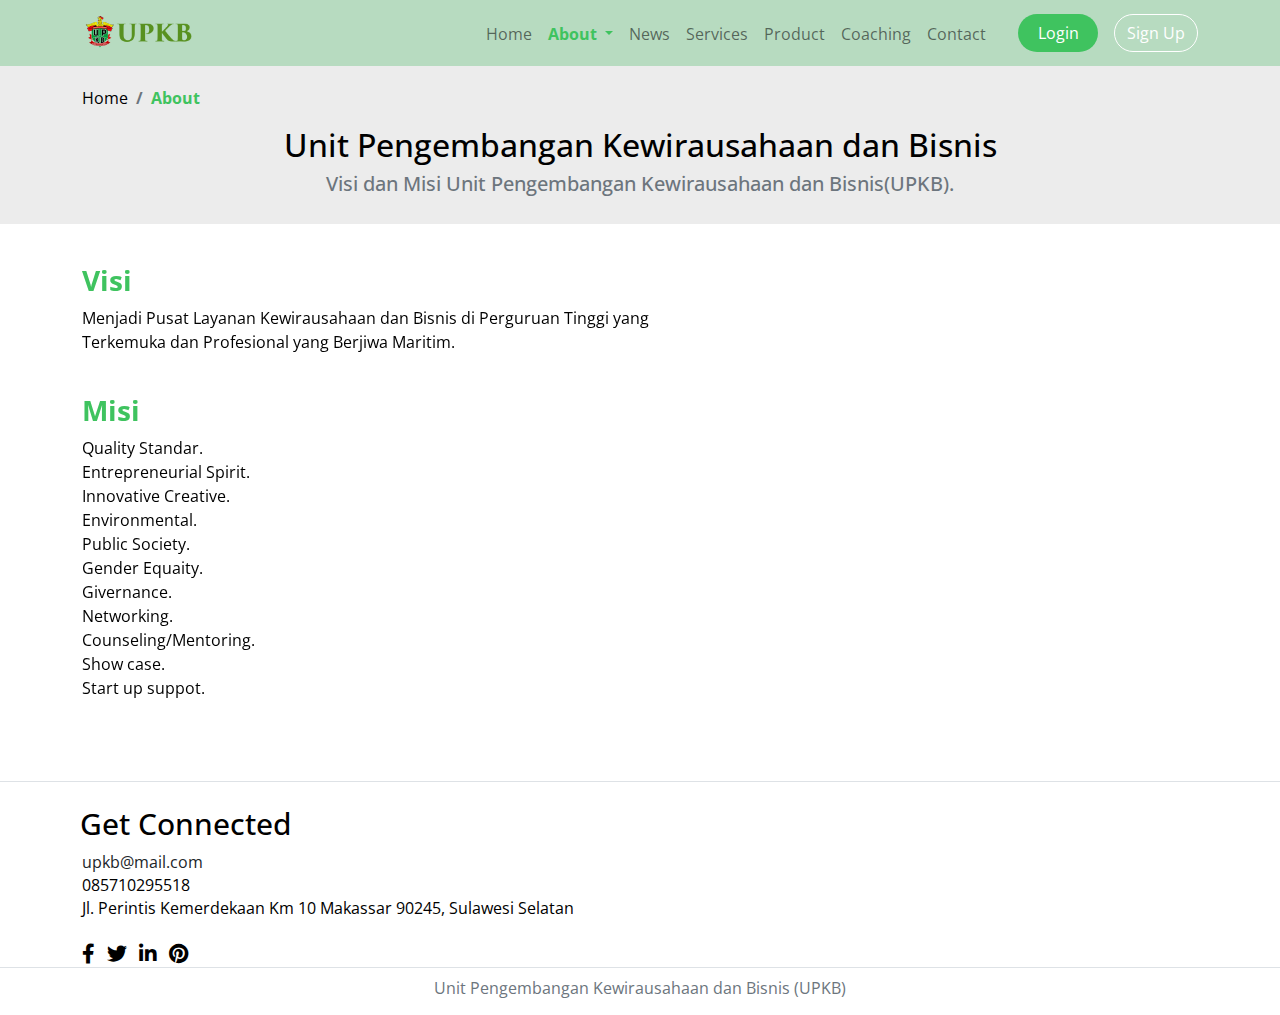
<file: about.html>
<!DOCTYPE html>
<html lang="en">
  <head>
    <meta charset="UTF-8" />
    <meta http-equiv="X-UA-Compatible" content="IE=edge" />
    <meta name="viewport" content="width=device-width, initial-scale=1.0" />
    <title>UPKB</title>
    <link rel="stylesheet" href="libraries/bootstrap/css/bootstrap.css" />
    <link rel="preconnect" href="https://fonts.googleapis.com" />
    <link rel="preconnect" href="https://fonts.gstatic.com" crossorigin />
    <link href="https://fonts.googleapis.com/css2?family=Inter:wght@200;400;600;700;900&family=Montserrat&family=Open+Sans:wght@300;400;500;600;700&display=swap" rel="stylesheet" />
    <link rel="stylesheet" href="styles/style.css" />
    <link rel="stylesheet" href="https://cdnjs.cloudflare.com/ajax/libs/font-awesome/6.0.0/css/all.min.css" />
    <link rel="stylesheet" href="libraries/bootstrap-icons/bootstrap-icons.css" />
    <link rel="stylesheet" href="libraries/aos/aos.css" />
  </head>
  <body>
    <!-- Navbar -->
    <div class="container">
      <nav class="navbar navbar-expand-lg navbar-light bg-lights">
        <!-- <div class="container-fluid"> -->
        <a class="navbar-brand" href="#">
          <img src="images/navbar.png" alt="" />
        </a>
        <button class="navbar-toggler" type="button" data-bs-toggle="collapse" data-bs-target="#navbarNav" aria-controls="navbarNav" aria-expanded="false" aria-label="Toggle navigation">
          <span class="navbar-toggler-icon"></span>
        </button>
        <div class="collapse navbar-collapse" id="navbarNav">
          <ul class="navbar-nav ms-auto">
            <li class="nav-item">
              <a class="nav-link" aria-current="page" href="index.html">Home</a>
            </li>
            <li class="nav-item dropdown">
              <a class="nav-link dropdown-toggle active" href="#" id="navbarNavDropdown" role="button" data-bs-toggle="dropdown" aria-expanded="false">About </a>
              <ul class="dropdown-menu" aria-labelledby="navbarNavDropdown">
                <li><a class="dropdown-item active" href="about.html">UPKB</a></li>
                <li><a class="dropdown-item" href="struktur.html">Struktur Oragnisasi</a></li>
              </ul>
            </li>

            <li class="nav-item">
              <a class="nav-link" href="activites.html">News</a>
            </li>
            <li class="nav-item">
              <a class="nav-link" href="services.html">Services</a>
            </li>
            <li class="nav-item">
              <a class="nav-link" href="product.html">Product</a>
            </li>
            <li class="nav-item">
              <a class="nav-link" href="coaching.html">Coaching</a>
            </li>
            <li class="nav-item">
              <a class="nav-link" href="contact.html">Contact</a>
            </li>
          </ul>

          <!-- Mobile -->
          <div class="d-grid gap-2 d-md-flex justify-content-md-end d-sm-block d-md-none">
            <button class="btn btn-login my-2 my-sm-0" data-bs-toggle="modal" data-bs-target="#exampleModal">Login</button>
            <button class="btn btn-outline-success">Sign Up</button>
          </div>
          <!-- Desktop -->
          <div class="d-grid gap-2 d-md-flex justify-content-md-end d-none d-md-block">
            <button class="btn btn-login ms-4 me-md-2" data-bs-toggle="modal" data-bs-target="#exampleModal">Login</button>
            <button class="btn btn-outline-success">Sign Up</button>
          </div>

          <!-- Modal -->
          <div class="modal fade" id="exampleModal" tabindex="-1" aria-labelledby="exampleModalLabel" aria-hidden="true">
            <div class="modal-dialog">
              <div class="modal-content">
                <div class="modal-header">
                  <h5 class="modal-title" id="exampleModalLabel">Modal title</h5>
                  <button type="button" class="btn-close" data-bs-dismiss="modal" aria-label="Close"></button>
                </div>
                <div class="modal-body">...</div>
                <div class="modal-footer">
                  <button type="button" class="btn btn-secondary" data-bs-dismiss="modal">Close</button>
                  <button type="button" class="btn btn-primary">Save changes</button>
                </div>
              </div>
            </div>
          </div>
        </div>
        <!-- </div> -->
      </nav>
    </div>

    <!-- Main -->
    <main>
      <div class="bkg-about">
        <div class="container">
          <nav aria-label="breadcrumb">
            <ol class="breadcrumb">
              <li class="breadcrumb-item"><a class="text-decoration-none text-black" href="index.html">Home</a></li>
              <li class="breadcrumb-item active" aria-current="page">About</li>
            </ol>
          </nav>
          <h2 class="text-center">Unit Pengembangan Kewirausahaan dan Bisnis</h2>
          <h5 class="text-center text-secondary">Visi dan Misi Unit Pengembangan Kewirausahaan dan Bisnis(UPKB).</h5>
        </div>
      </div>
      <!-- About -->
      <section class="about">
        <div class="container">
          <div class="row mb-4" data-aos="fade-up" data-aos-duration="1000" data-aos-delay="150">
            <div class="col-7">
              <h3 class="visimisi">Visi</h3>
              <p>Menjadi Pusat Layanan Kewirausahaan dan Bisnis di Perguruan Tinggi yang Terkemuka dan Profesional yang Berjiwa Maritim.</p>
            </div>
          </div>
          <div class="row" data-aos="fade-up" data-aos-duration="1000" data-aos-delay="200">
            <div class="col-7">
              <h3 class="visimisi">Misi</h3>
              <p>
                Quality Standar. <br />Entrepreneurial Spirit. <br />Innovative Creative. <br />Environmental. <br />Public Society. <br />Gender Equaity. <br />Givernance. <br />Networking. <br />Counseling/Mentoring. <br />Show case.
                <br />Start up suppot.
              </p>
            </div>
          </div>
        </div>
      </section>
      <!-- Footer -->
      <footer class="section-footer">
        <div class="border-top mb-4"></div>
        <div class="container">
          <div class="row mb-2">
            <h3 class="footer-title">Get Connected</h3>
            <ul>
              <li class="list-unstyled">
                <a href="mailto:upkb@mail.com" class="link-dark text-decoration-none">upkb@mail.com</a>
              </li>
              <li class="list-unstyled">085710295518</li>
              <li class="list-unstyled">Jl. Perintis Kemerdekaan Km 10 Makassar 90245, Sulawesi Selatan</li>
            </ul>
          </div>
          <div>
            <a href="#" class="text-black"><i class="fab fa-facebook-f me-2 icon-style"></i></a>
            <a href="#" class="text-black"><i class="fab fa-twitter me-2 icon-style"></i></a>
            <a href="#" class="text-black"><i class="fab fa-linkedin-in me-2 icon-style"></i></a>
            <a href="#" class="text-black"><i class="fab fa-pinterest me-2 icon-style"></i></a>
          </div>
        </div>
        <div class="border-bottom"></div>
        <div class="container-fluid">
          <div class="row justify-content-center align-items-center pt-2">
            <div class="col-auto text-muted">Unit Pengembangan Kewirausahaan dan Bisnis (UPKB)</div>
          </div>
        </div>
      </footer>
    </main>
    <script src="libraries/bootstrap/js/bootstrap.js"></script>
    <script src="libraries/aos/aos.js"></script>
    <script>
      AOS.init();
      AOS.init({
        once: true,
      });
    </script>
  </body>
</html>
</file>
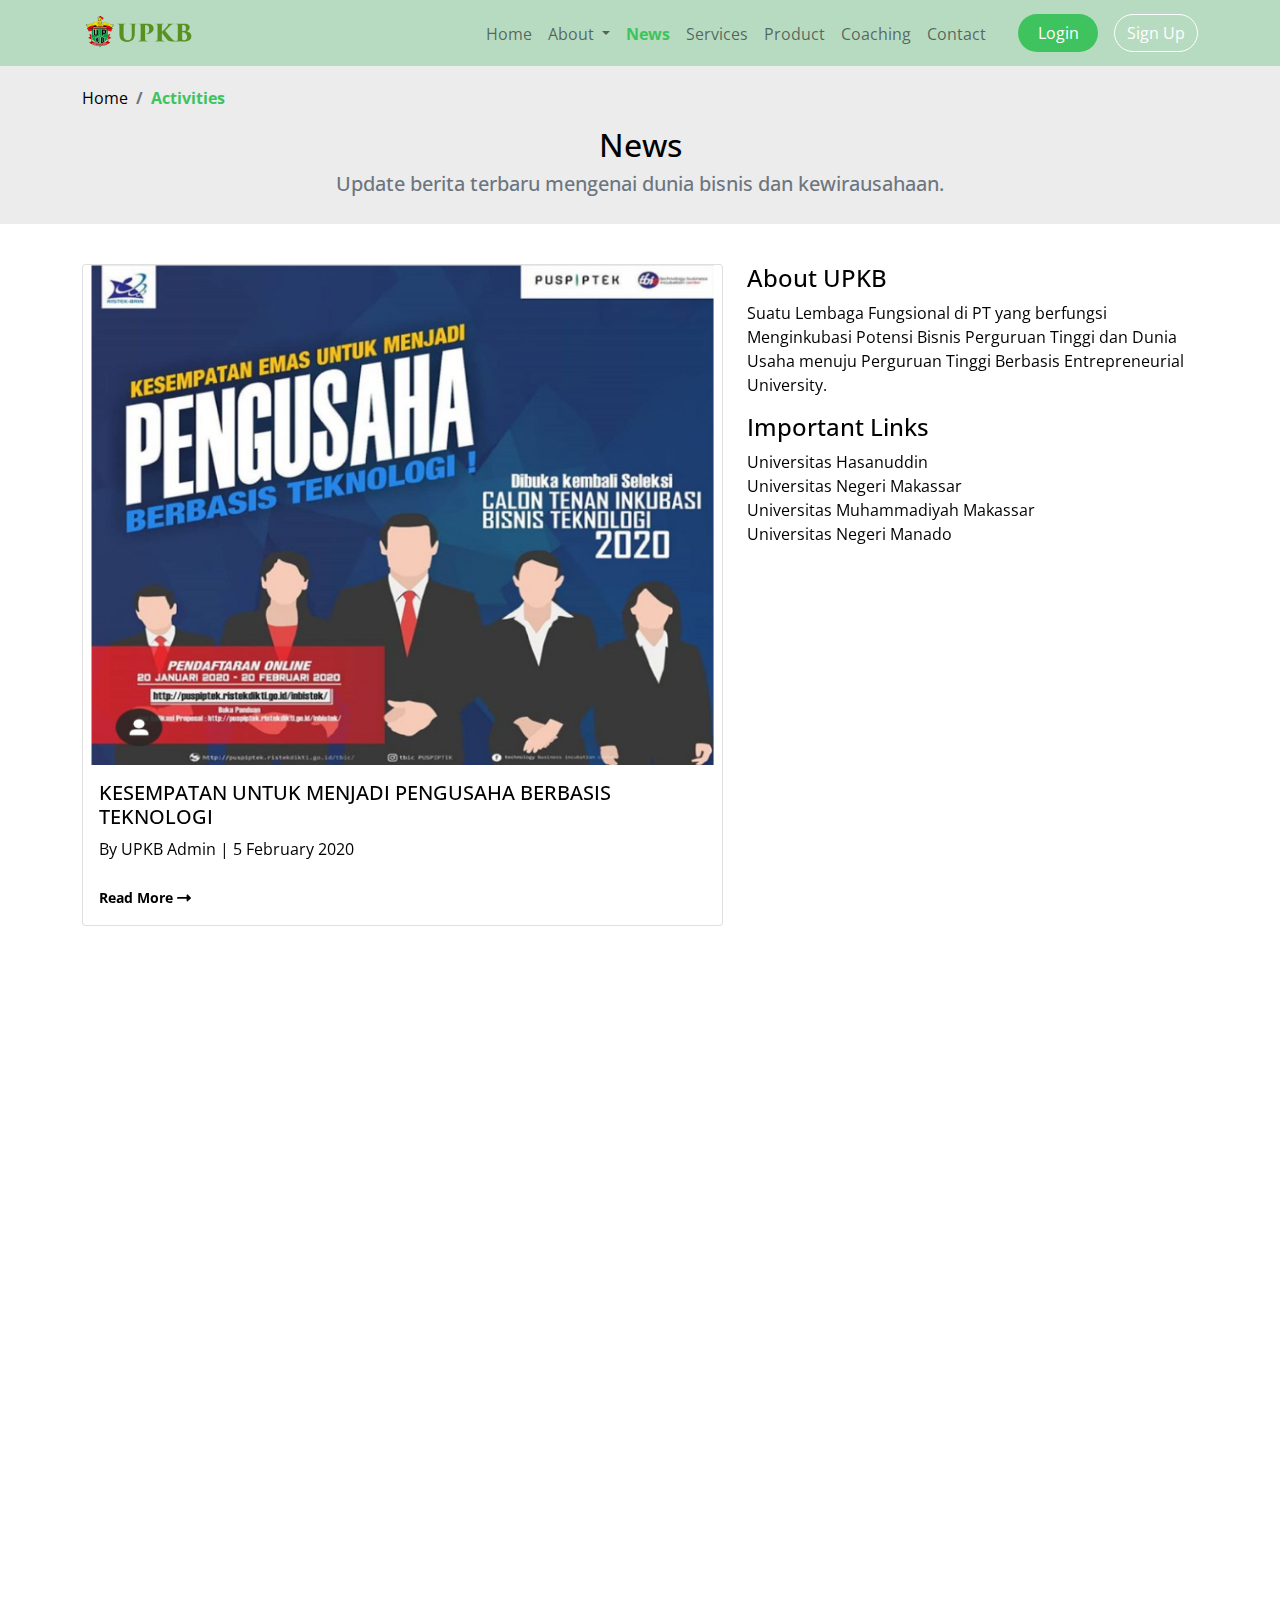
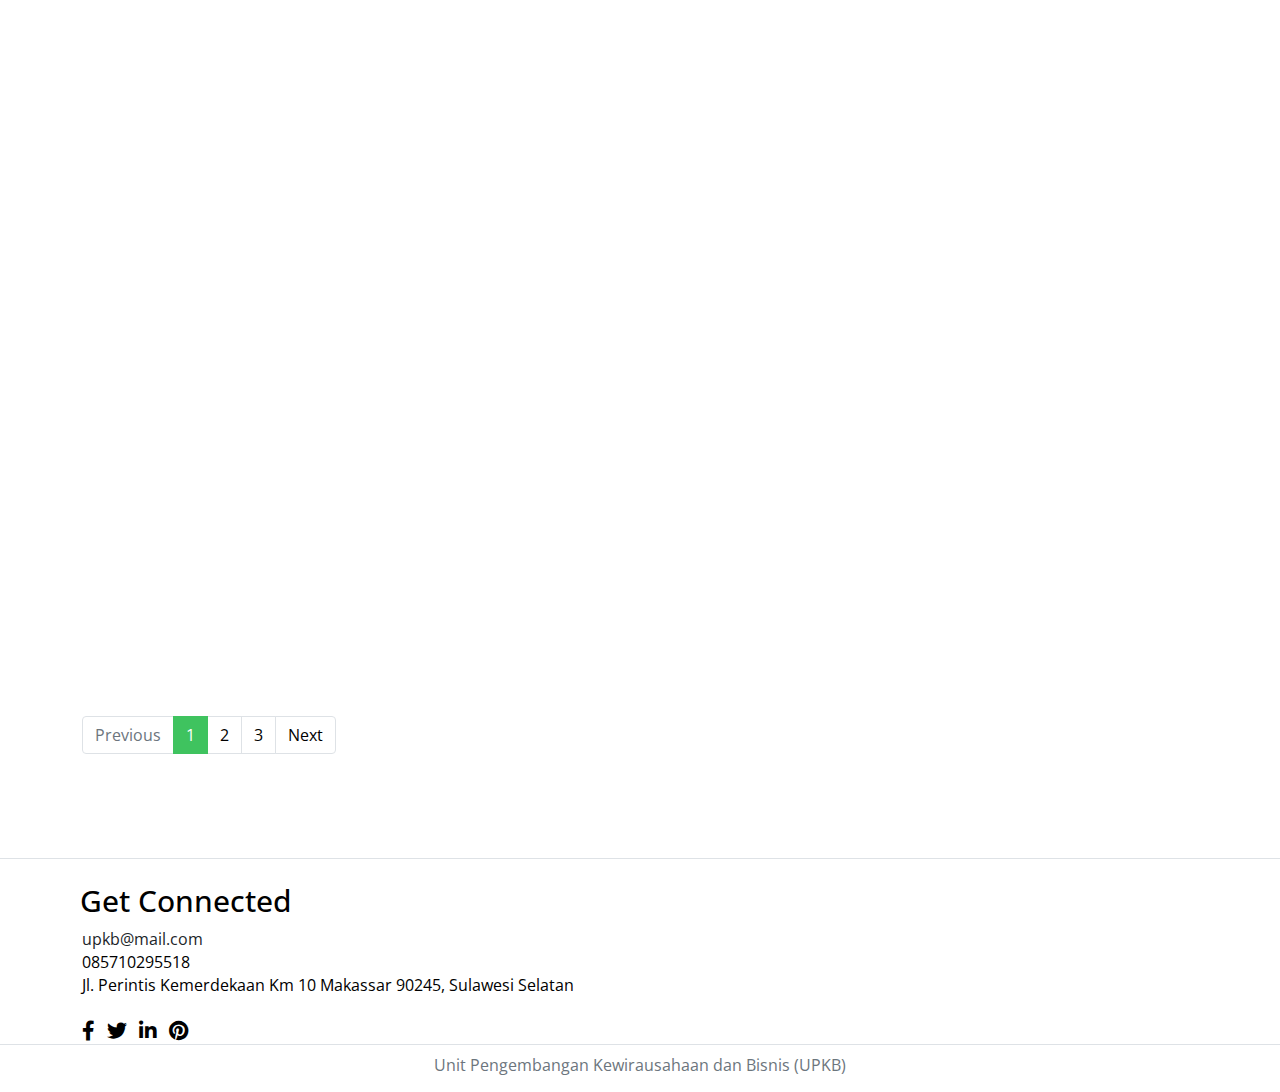
<file: activites.html>
<!DOCTYPE html>
<html lang="en">
  <head>
    <meta charset="UTF-8" />
    <meta http-equiv="X-UA-Compatible" content="IE=edge" />
    <meta name="viewport" content="width=device-width, initial-scale=1.0" />
    <title>UPKB</title>
    <link rel="stylesheet" href="libraries/bootstrap/css/bootstrap.css" />
    <link rel="preconnect" href="https://fonts.googleapis.com" />
    <link rel="preconnect" href="https://fonts.gstatic.com" crossorigin />
    <link href="https://fonts.googleapis.com/css2?family=Inter:wght@200;400;600;700;900&family=Montserrat&family=Open+Sans:wght@300;400;500;600;700&display=swap" rel="stylesheet" />
    <link rel="stylesheet" href="styles/style.css" />
    <link rel="stylesheet" href="https://cdnjs.cloudflare.com/ajax/libs/font-awesome/6.0.0/css/all.min.css" />
    <link rel="stylesheet" href="libraries/bootstrap-icons/bootstrap-icons.css" />
    <link rel="stylesheet" href="libraries/aos/aos.css" />
  </head>
  <body>
    <!-- Navbar -->
    <div class="container">
      <nav class="navbar navbar-expand-lg navbar-light bg-lights">
        <!-- <div class="container-fluid"> -->
        <a class="navbar-brand" href="#">
          <img src="images/navbar.png" alt="" />
        </a>
        <button class="navbar-toggler" type="button" data-bs-toggle="collapse" data-bs-target="#navbarNav" aria-controls="navbarNav" aria-expanded="false" aria-label="Toggle navigation">
          <span class="navbar-toggler-icon"></span>
        </button>
        <div class="collapse navbar-collapse" id="navbarNav">
          <ul class="navbar-nav ms-auto">
            <li class="nav-item">
              <a class="nav-link" aria-current="page" href="index.html">Home</a>
            </li>
            <li class="nav-item dropdown">
              <a class="nav-link dropdown-toggle" href="#" id="navbarNavDropdown" role="button" data-bs-toggle="dropdown" aria-expanded="false">About </a>
              <ul class="dropdown-menu" aria-labelledby="navbarNavDropdown">
                <li><a class="dropdown-item" href="about.html">UPKB</a></li>
                <li><a class="dropdown-item" href="struktur.html">Struktur Oragnisasi</a></li>
              </ul>
            </li>

            <li class="nav-item">
              <a class="nav-link active" href="activites.html">News</a>
            </li>
            <li class="nav-item">
              <a class="nav-link" href="services.html">Services</a>
            </li>
            <li class="nav-item">
              <a class="nav-link" href="product.html">Product</a>
            </li>
            <li class="nav-item">
              <a class="nav-link" href="coaching.html">Coaching</a>
            </li>
            <li class="nav-item">
              <a class="nav-link" href="contact.html">Contact</a>
            </li>
          </ul>

          <!-- Mobile -->
          <div class="d-grid gap-2 d-md-flex justify-content-md-end d-sm-block d-md-none">
            <button class="btn btn-login my-2 my-sm-0" data-bs-toggle="modal" data-bs-target="#exampleModal">Login</button>
            <button class="btn btn-outline-success">Sign Up</button>
          </div>
          <!-- Desktop -->
          <div class="d-grid gap-2 d-md-flex justify-content-md-end d-none d-md-block">
            <button class="btn btn-login ms-4 me-md-2" data-bs-toggle="modal" data-bs-target="#exampleModal">Login</button>
            <button class="btn btn-outline-success">Sign Up</button>
          </div>

          <!-- Modal -->
          <div class="modal fade" id="exampleModal" tabindex="-1" aria-labelledby="exampleModalLabel" aria-hidden="true">
            <div class="modal-dialog">
              <div class="modal-content">
                <div class="modal-header">
                  <h5 class="modal-title" id="exampleModalLabel">Modal title</h5>
                  <button type="button" class="btn-close" data-bs-dismiss="modal" aria-label="Close"></button>
                </div>
                <div class="modal-body">...</div>
                <div class="modal-footer">
                  <button type="button" class="btn btn-secondary" data-bs-dismiss="modal">Close</button>
                  <button type="button" class="btn btn-primary">Save changes</button>
                </div>
              </div>
            </div>
          </div>
        </div>
        <!-- </div> -->
      </nav>
    </div>

    <!-- Main -->
    <main>
      <div class="bkg-about">
        <div class="container">
          <nav aria-label="breadcrumb">
            <ol class="breadcrumb">
              <li class="breadcrumb-item"><a class="text-decoration-none text-black" href="index.html">Home</a></li>
              <li class="breadcrumb-item active" aria-current="page">Activities</li>
            </ol>
          </nav>
          <h2 class="text-center">News</h2>
          <h5 class="text-center text-secondary">Update berita terbaru mengenai dunia bisnis dan kewirausahaan.</h5>
        </div>
      </div>

      <!-- Activities -->
      <section class="news">
        <div class="container">
          <div class="row">
            <div class="col-md-7 col-sm-12">
              <div class="card mb-4" style="width: 100%" data-aos="fade-up" data-aos-duration="1200">
                <img src="images/news1.png" class="card-img-top news-img" alt="news" />
                <div class="card-body">
                  <h5 class="card-title">KESEMPATAN UNTUK MENJADI PENGUSAHA BERBASIS TEKNOLOGI</h5>
                  <p class="card-text mb-4">By UPKB Admin | 5 February 2020</p>
                  <a href="news.html" class="mt-4 text-decoration-none">Read More <i class="fas fa-long-arrow-alt-right"></i></a>
                </div>
              </div>
              <div class="card mb-4" style="width: 100%" data-aos="fade-up" data-aos-duration="1200">
                <img src="images/news1.png" class="card-img-top news-img" alt="news" />
                <div class="card-body">
                  <h5 class="card-title">KESEMPATAN UNTUK MENJADI PENGUSAHA BERBASIS TEKNOLOGI</h5>
                  <p class="card-text mb-4">By UPKB Admin | 5 February 2020</p>
                  <a href="#" class="mt-4 text-decoration-none">Read More <i class="fas fa-long-arrow-alt-right"></i></a>
                </div>
              </div>
              <div class="card mb-4" style="width: 100%" data-aos="fade-up" data-aos-duration="1200">
                <img src="images/news1.png" class="card-img-top news-img" alt="news" />
                <div class="card-body">
                  <h5 class="card-title">KESEMPATAN UNTUK MENJADI PENGUSAHA BERBASIS TEKNOLOGI</h5>
                  <p class="card-text mb-4">By UPKB Admin | 5 February 2020</p>
                  <a href="#" class="mt-4 text-decoration-none">Read More <i class="fas fa-long-arrow-alt-right"></i></a>
                </div>
              </div>
              <!-- Pagination -->
              <div class="py-4">
                <nav aria-label="page">
                  <ul class="pagination">
                    <li class="page-item disabled">
                      <a class="page-link">Previous</a>
                    </li>
                    <li class="page-item active"><a class="page-link" href="#">1</a></li>
                    <li class="page-item" aria-current="page">
                      <a class="page-link" href="#">2</a>
                    </li>
                    <li class="page-item"><a class="page-link" href="#">3</a></li>
                    <li class="page-item">
                      <a class="page-link" href="#">Next</a>
                    </li>
                  </ul>
                </nav>
              </div>
            </div>
            <div class="col-md-5 col-sm-12" data-aos="zoom-in-up" data-aos-duration="900">
              <h4>About UPKB</h4>
              <p>Suatu Lembaga Fungsional di PT yang berfungsi Menginkubasi Potensi Bisnis Perguruan Tinggi dan Dunia Usaha menuju Perguruan Tinggi Berbasis Entrepreneurial University.</p>

              <h4>Important Links</h4>
              <li class="list-unstyled"><a href="" class="text-decoration-none">Universitas Hasanuddin</a></li>
              <li class="list-unstyled"><a href="" class="text-decoration-none">Universitas Negeri Makassar</a></li>
              <li class="list-unstyled"><a href="" class="text-decoration-none">Universitas Muhammadiyah Makassar</a></li>
              <li class="list-unstyled"><a href="" class="text-decoration-none">Universitas Negeri Manado</a></li>
            </div>
          </div>
        </div>
      </section>

      <!-- Footer -->
      <footer class="section-footer">
        <div class="border-top mb-4"></div>
        <div class="container">
          <div class="row mb-2">
            <h3 class="footer-title">Get Connected</h3>
            <ul>
              <li class="list-unstyled">
                <a href="mailto:upkb@mail.com" class="link-dark text-decoration-none">upkb@mail.com</a>
              </li>
              <li class="list-unstyled">085710295518</li>
              <li class="list-unstyled">Jl. Perintis Kemerdekaan Km 10 Makassar 90245, Sulawesi Selatan</li>
            </ul>
          </div>
          <div>
            <a href="#" class="text-black"><i class="fab fa-facebook-f me-2 icon-style"></i></a>
            <a href="#" class="text-black"><i class="fab fa-twitter me-2 icon-style"></i></a>
            <a href="#" class="text-black"><i class="fab fa-linkedin-in me-2 icon-style"></i></a>
            <a href="#" class="text-black"><i class="fab fa-pinterest me-2 icon-style"></i></a>
          </div>
        </div>
        <div class="border-bottom"></div>
        <div class="container-fluid">
          <div class="row justify-content-center align-items-center pt-2">
            <div class="col-auto text-muted">Unit Pengembangan Kewirausahaan dan Bisnis (UPKB)</div>
          </div>
        </div>
      </footer>
    </main>
    <script src="libraries/bootstrap/js/bootstrap.js"></script>
    <script src="libraries/aos/aos.js"></script>
    <script>
      AOS.init();
      AOS.init({
        once: true,
      });
    </script>
  </body>
</html>
</file>
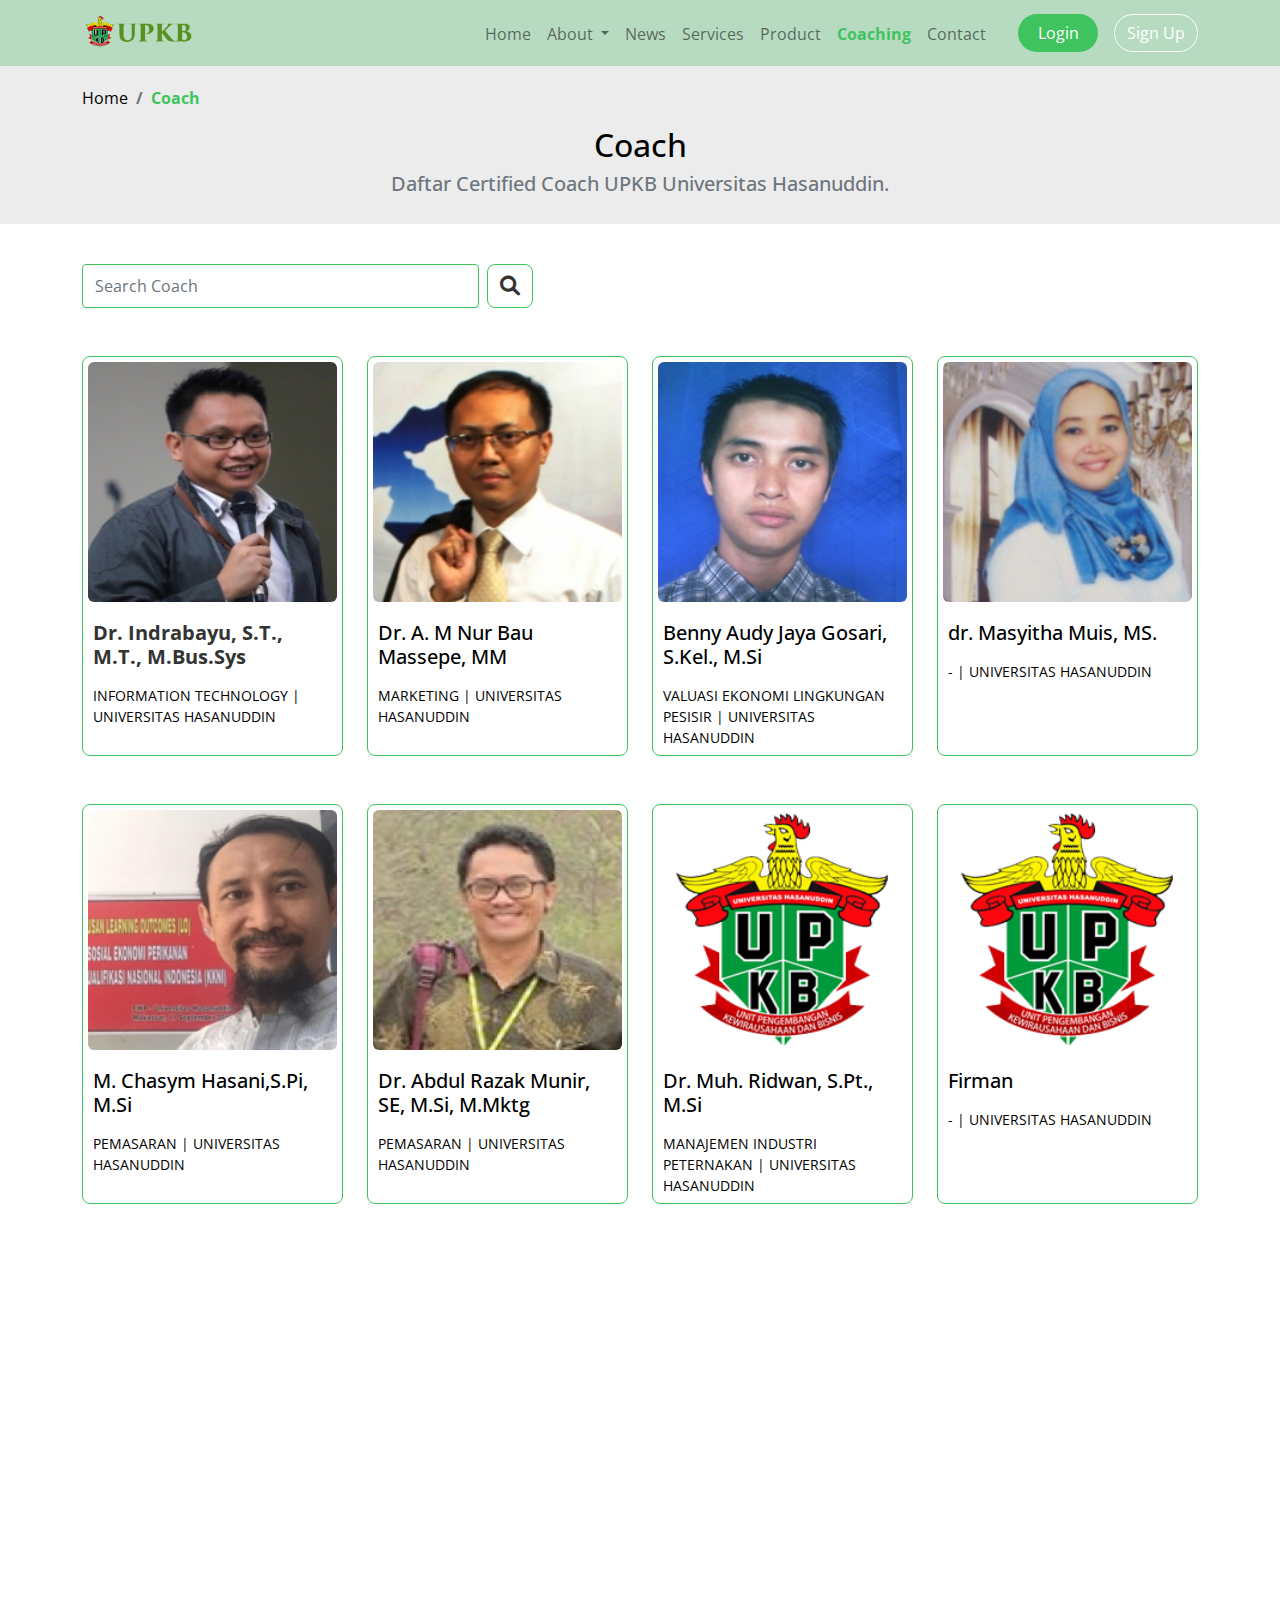
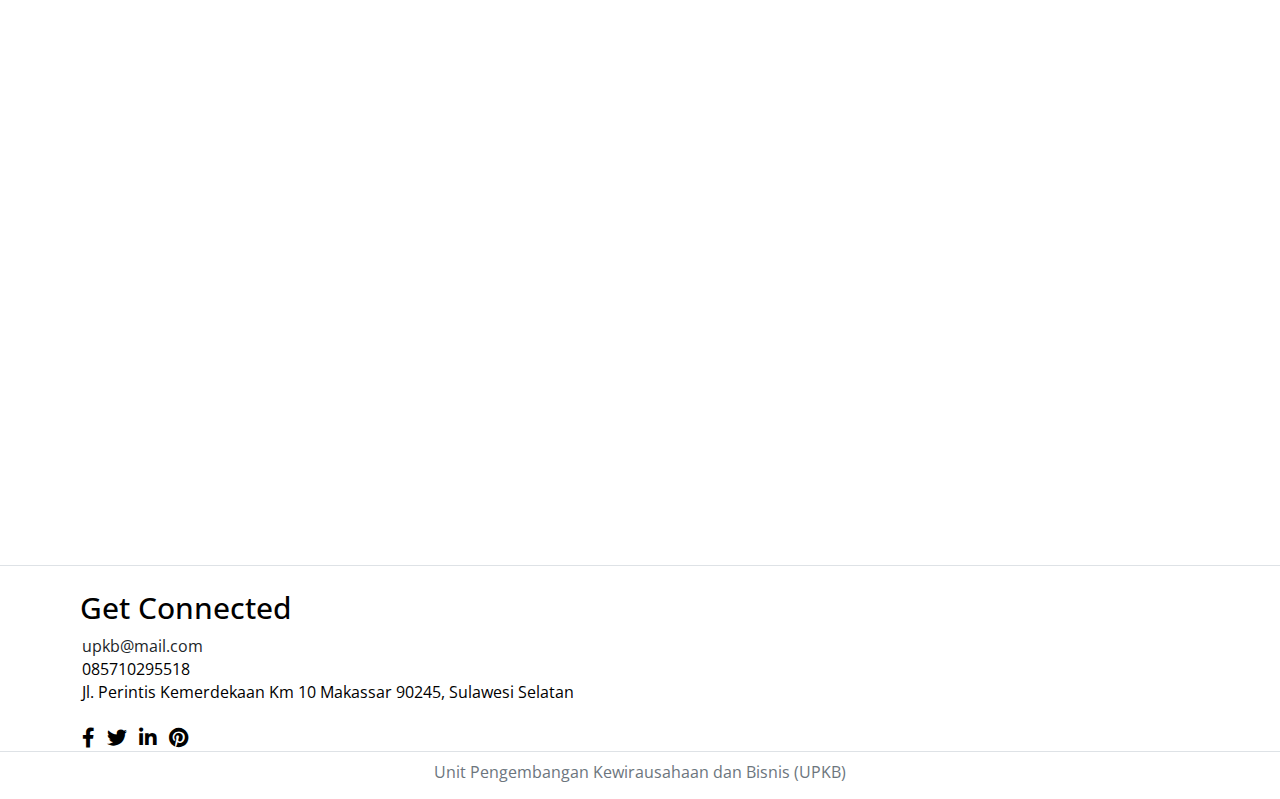
<file: coaching.html>
<!DOCTYPE html>
<html lang="en">
  <head>
    <meta charset="UTF-8" />
    <meta http-equiv="X-UA-Compatible" content="IE=edge" />
    <meta name="viewport" content="width=device-width, initial-scale=1.0" />
    <title>UPKB</title>
    <link rel="stylesheet" href="libraries/bootstrap/css/bootstrap.css" />
    <link rel="preconnect" href="https://fonts.googleapis.com" />
    <link rel="preconnect" href="https://fonts.gstatic.com" crossorigin />
    <link href="https://fonts.googleapis.com/css2?family=Inter:wght@200;400;600;700;900&family=Montserrat&family=Open+Sans:wght@300;400;500;600;700&display=swap" rel="stylesheet" />
    <link rel="stylesheet" href="styles/style.css" />
    <link rel="stylesheet" href="https://cdnjs.cloudflare.com/ajax/libs/font-awesome/6.0.0/css/all.min.css" />
    <link rel="stylesheet" href="libraries/bootstrap-icons/bootstrap-icons.css" />
    <link rel="stylesheet" href="libraries/aos/aos.css" />
  </head>
  <body>
    <!-- Navbar -->
    <div class="container">
      <nav class="navbar navbar-expand-lg navbar-light bg-lights">
        <!-- <div class="container-fluid"> -->
        <a class="navbar-brand" href="#">
          <img src="images/navbar.png" alt="" />
        </a>
        <button class="navbar-toggler" type="button" data-bs-toggle="collapse" data-bs-target="#navbarNav" aria-controls="navbarNav" aria-expanded="false" aria-label="Toggle navigation">
          <span class="navbar-toggler-icon"></span>
        </button>
        <div class="collapse navbar-collapse" id="navbarNav">
          <ul class="navbar-nav ms-auto">
            <li class="nav-item">
              <a class="nav-link" aria-current="page" href="index.html">Home</a>
            </li>
            <li class="nav-item dropdown">
              <a class="nav-link dropdown-toggle" href="#" id="navbarNavDropdown" role="button" data-bs-toggle="dropdown" aria-expanded="false">About </a>
              <ul class="dropdown-menu" aria-labelledby="navbarNavDropdown">
                <li><a class="dropdown-item" href="about.html">UPKB</a></li>
                <li><a class="dropdown-item" href="struktur.html">Struktur Oragnisasi</a></li>
              </ul>
            </li>

            <li class="nav-item">
              <a class="nav-link" href="activites.html">News</a>
            </li>
            <li class="nav-item">
              <a class="nav-link" href="services.html">Services</a>
            </li>
            <li class="nav-item">
              <a class="nav-link" href="product.html">Product</a>
            </li>
            <li class="nav-item">
              <a class="nav-link active" href="coaching.html">Coaching</a>
            </li>
            <li class="nav-item">
              <a class="nav-link" href="contact.html">Contact</a>
            </li>
          </ul>

          <!-- Mobile -->
          <div class="d-grid gap-2 d-md-flex justify-content-md-end d-sm-block d-md-none">
            <button class="btn btn-login my-2 my-sm-0" data-bs-toggle="modal" data-bs-target="#exampleModal">Login</button>
            <button class="btn btn-outline-success">Sign Up</button>
          </div>
          <!-- Desktop -->
          <div class="d-grid gap-2 d-md-flex justify-content-md-end d-none d-md-block">
            <button class="btn btn-login ms-4 me-md-2" data-bs-toggle="modal" data-bs-target="#exampleModal">Login</button>
            <button class="btn btn-outline-success">Sign Up</button>
          </div>

          <!-- Modal -->
          <div class="modal fade" id="exampleModal" tabindex="-1" aria-labelledby="exampleModalLabel" aria-hidden="true">
            <div class="modal-dialog">
              <div class="modal-content">
                <div class="modal-header">
                  <h5 class="modal-title" id="exampleModalLabel">Modal title</h5>
                  <button type="button" class="btn-close" data-bs-dismiss="modal" aria-label="Close"></button>
                </div>
                <div class="modal-body">...</div>
                <div class="modal-footer">
                  <button type="button" class="btn btn-secondary" data-bs-dismiss="modal">Close</button>
                  <button type="button" class="btn btn-primary">Save changes</button>
                </div>
              </div>
            </div>
          </div>
        </div>
        <!-- </div> -->
      </nav>
    </div>

    <!-- Main -->
    <main>
      <div class="bkg-about">
        <div class="container">
          <nav aria-label="breadcrumb">
            <ol class="breadcrumb">
              <li class="breadcrumb-item"><a class="text-decoration-none text-black" href="index.html">Home</a></li>
              <li class="breadcrumb-item active" aria-current="page">Coach</li>
            </ol>
          </nav>
          <h2 class="text-center">Coach</h2>
          <h5 class="text-center text-secondary">Daftar Certified Coach UPKB Universitas Hasanuddin.</h5>
        </div>
      </div>

      <!-- Coach -->
      <section class="section-coach" id="coach">
        <div class="container">
          <div class="row">
            <div class="col-md-5 col-sm-12">
              <!-- Search -->
              <form class="d-flex">
                <input class="form-control me-2" type="search" placeholder="Search Coach" aria-label="Search" />
                <button class="btn btn-outline-success" type="submit"><i class="fa-solid fa-magnifying-glass"></i></button>
              </form>
            </div>
          </div>
          <!--  -->
          <div class="row justify-content-center">
            <div class="col-md-12 col-lg-3 col-sm-12" data-aos="fade-up" data-aos-duration="1000" data-aos-delay="150">
              <div class="card mt-5">
                <img src="images/admin/upkb_597157011.jpeg" class="card-img-top coach-img" alt="news" />
                <div class="card-body">
                  <h5 class="card-title pb-2"><a class="text-decoration-none" style="cursor: pointer" data-bs-toggle="modal" data-bs-target="#modalDetailCoach">Dr. Indrabayu, S.T., M.T., M.Bus.Sys</a></h5>
                  <p class="card-text">INFORMATION TECHNOLOGY | UNIVERSITAS HASANUDDIN</p>
                </div>
              </div>
            </div>
            <div class="col-md-12 col-lg-3 col-sm-12" data-aos="fade-up" data-aos-duration="1000" data-aos-delay="200">
              <div class="card mt-5">
                <img src="images/admin/upkb_1819293072.jpeg" class="card-img-top coach-img" alt="news" />
                <div class="card-body">
                  <h5 class="card-title pb-2">Dr. A. M Nur Bau Massepe, MM</h5>
                  <p class="card-text">MARKETING | UNIVERSITAS HASANUDDIN</p>
                </div>
              </div>
            </div>
            <div class="col-md-12 col-lg-3 col-sm-12" data-aos="fade-up" data-aos-duration="1000" data-aos-delay="250">
              <div class="card mt-5">
                <img src="images/admin/upkb_103516398.jpeg" class="card-img-top coach-img" alt="news" />
                <div class="card-body">
                  <h5 class="card-title pb-2">Benny Audy Jaya Gosari, S.Kel., M.Si</h5>
                  <p class="card-text">VALUASI EKONOMI LINGKUNGAN PESISIR | UNIVERSITAS HASANUDDIN</p>
                </div>
              </div>
            </div>
            <div class="col-md-12 col-lg-3 col-sm-12" data-aos="fade-up" data-aos-duration="1000" data-aos-delay="300">
              <div class="card mt-5">
                <img src="images/admin/upkb_1058780302.jpeg" class="card-img-top coach-img" alt="news" />
                <div class="card-body">
                  <h5 class="card-title pb-2">dr. Masyitha Muis, MS.</h5>
                  <p class="card-text">- | UNIVERSITAS HASANUDDIN</p>
                </div>
              </div>
            </div>
            <div class="col-md-12 col-lg-3 col-sm-12" data-aos="fade-up" data-aos-duration="1000" data-aos-delay="150">
              <div class="card mt-5">
                <img src="images/admin/upkb_584997078.jpeg" class="card-img-top coach-img" alt="news" />
                <div class="card-body">
                  <h5 class="card-title pb-2">M. Chasym Hasani,S.Pi, M.Si</h5>
                  <p class="card-text">PEMASARAN | UNIVERSITAS HASANUDDIN</p>
                </div>
              </div>
            </div>
            <div class="col-md-12 col-lg-3 col-sm-12" data-aos="fade-up" data-aos-duration="1000" data-aos-delay="200">
              <div class="card mt-5">
                <img src="images/admin/upkb_1672283115.jpeg" class="card-img-top coach-img" alt="news" />
                <div class="card-body">
                  <h5 class="card-title pb-2">Dr. Abdul Razak Munir, SE, M.Si, M.Mktg</h5>
                  <p class="card-text">PEMASARAN | UNIVERSITAS HASANUDDIN</p>
                </div>
              </div>
            </div>
            <div class="col-md-12 col-lg-3 col-sm-12" data-aos="fade-up" data-aos-duration="1000" data-aos-delay="250">
              <div class="card mt-5">
                <img src="images/admin/lo.png" class="card-img-top coach-img" alt="news" />
                <div class="card-body">
                  <h5 class="card-title pb-2">Dr. Muh. Ridwan, S.Pt., M.Si</h5>
                  <p class="card-text">MANAJEMEN INDUSTRI PETERNAKAN | UNIVERSITAS HASANUDDIN</p>
                </div>
              </div>
            </div>
            <div class="col-md-12 col-lg-3 col-sm-12" data-aos="fade-up" data-aos-duration="1000" data-aos-delay="300">
              <div class="card mt-5">
                <img src="images/admin/lo.png" class="card-img-top coach-img" alt="news" />
                <div class="card-body">
                  <h5 class="card-title pb-2">Firman</h5>
                  <p class="card-text">- | UNIVERSITAS HASANUDDIN</p>
                </div>
              </div>
            </div>
            <div class="col-md-12 col-lg-3 col-sm-12" data-aos="fade-up" data-aos-duration="1000" data-aos-delay="150">
              <div class="card mt-5">
                <img src="images/admin/lo.png" class="card-img-top coach-img" alt="news" />
                <div class="card-body">
                  <h5 class="card-title pb-2">Pipi Diansari, SE., M.Si, Ph.D.</h5>
                  <p class="card-text">- | UNIVERSITAS HASANUDDIN</p>
                </div>
              </div>
            </div>
            <div class="col-md-12 col-lg-3 col-sm-12" data-aos="fade-up" data-aos-duration="1000" data-aos-delay="200">
              <div class="card mt-5">
                <img src="images/admin/lo.png" class="card-img-top coach-img" alt="news" />
                <div class="card-body">
                  <h5 class="card-title pb-2">Dr. Ir. Mardiana Ethrawaty Fachry, M.SiM</h5>
                  <p class="card-text">PARTNERSHIP AND MARKETING | UNIVERSITAS HASANUDDIN</p>
                </div>
              </div>
            </div>
            <div class="col-md-12 col-lg-3 col-sm-12" data-aos="fade-up" data-aos-duration="1000" data-aos-delay="250">
              <div class="card mt-5">
                <img src="images/admin/lo.png" class="card-img-top coach-img" alt="news" />
                <div class="card-body">
                  <h5 class="card-title pb-2">Letty</h5>
                  <p class="card-text">SOSIAL EKONOMI PERTANIAN | UNIVERSITAS HASANUDDIN</p>
                </div>
              </div>
            </div>
            <div class="col-md-12 col-lg-3 col-sm-12" data-aos="fade-up" data-aos-duration="1000" data-aos-delay="300">
              <div class="card mt-5">
                <img src="images/admin/lo.png" class="card-img-top coach-img" alt="news" />
                <div class="card-body">
                  <h5 class="card-title pb-2">Asdar Fajrin Multazam, S.Ft, Physio., M.Kes</h5>
                  <p class="card-text">PRODUCT DEVELOPMENT | UNIVERSITAS HASANUDDIN</p>
                </div>
              </div>
            </div>
            <div class="col-md-12 col-lg-3 col-sm-12" data-aos="fade-up" data-aos-duration="1000" data-aos-delay="150">
              <div class="card mt-5">
                <img src="images/admin/lo.png" class="card-img-top coach-img" alt="news" />
                <div class="card-body">
                  <h5 class="card-title pb-2">Ibnu</h5>
                  <p class="card-text">- | -</p>
                </div>
              </div>
            </div>
            <div class="col-md-12 col-lg-3 col-sm-12" data-aos="fade-up" data-aos-duration="1000" data-aos-delay="200">
              <div class="card mt-5">
                <img src="images/admin/lo.png" class="card-img-top coach-img" alt="news" />
                <div class="card-body">
                  <h5 class="card-title pb-2">Andry</h5>
                  <p class="card-text">ECONOMIC | UNIVERSITAS HASANUDDIN</p>
                </div>
              </div>
            </div>

            <!-- Modal Detail Coach-->
            <div class="modal fade" id="modalDetailCoach" tabindex="-1" aria-labelledby="exampleModalLabel" aria-hidden="true">
              <div class="modal-dialog">
                <div class="modal-content">
                  <div class="modal-header">
                    <h5 class="modal-title" id="exampleModalLabel">Detail Coach</h5>
                    <button type="button" class="btn-close" data-bs-dismiss="modal" aria-label="Close"></button>
                  </div>
                  <div class="modal-body">
                    <div class="container">
                      <!--  -->
                      <div class="row justify-content-center">
                        <div class="card mb-3" style="max-width: 670px" id="cardCoach">
                          <div class="row g-0">
                            <div class="col-md-4 mt-2">
                              <img src="images/admin/upkb_597157011.jpeg" class="img-fluid rounded" alt="..." />
                            </div>
                            <div class="col-md-8">
                              <div class="card-body">
                                <h4 class="card-title">Dr. Indrabayu, S.T., M.T., M.Bus.Sys</h4>
                                <hr />
                              </div>
                            </div>
                            <p class="card-title mt-2"><strong>Profile Information</strong></p>
                            <p class="card-text">
                              Halo, Saya Adrianto Saputra Mansur lulusan universitas hasanuddin, bidang saya adalah IT dan pernah bekerja sebagai web programmer. silahkan hubungi saya di ig:@arcka55 untuk info lebih lanjut.
                            </p>
                          </div>
                          <div class="row">
                            <div class="col-md-6">
                              <p class="card-text mt-4"><strong>NIP: </strong>123456789</p>
                              <p class="card-text"><strong>Nama Lengkap: </strong>123456789</p>
                              <p class="card-text"><strong>Gender: </strong>123456789</p>
                              <p class="card-text"><strong>Nomor HP: </strong>123456789</p>
                              <p class="card-text"><strong>Alamat: </strong>123456789</p>
                              <p class="card-text"><strong>Sosial Media: </strong>123456789</p>
                            </div>
                            <div class="col-md-6">
                              <p class="card-text mt-4"><strong>Universitas: </strong>123456789</p>
                              <p class="card-text"><strong>Fakultas: </strong>123456789</p>
                              <p class="card-text"><strong>Program Studi: </strong>123456789</p>
                              <p class="card-text"><strong>Spesialisasi: </strong>123456789</p>
                            </div>
                          </div>
                        </div>
                      </div>
                    </div>
                  </div>
                  <div class="modal-footer">
                    <button type="button" class="btn btn-secondary" data-bs-dismiss="modal">Close</button>
                  </div>
                </div>
              </div>
            </div>
          </div>
        </div>
      </section>

      <!-- Footer -->
      <footer class="section-footer">
        <div class="border-top mb-4"></div>
        <div class="container">
          <div class="row mb-2">
            <h3 class="footer-title">Get Connected</h3>
            <ul>
              <li class="list-unstyled">
                <a href="mailto:upkb@mail.com" class="link-dark text-decoration-none">upkb@mail.com</a>
              </li>
              <li class="list-unstyled">085710295518</li>
              <li class="list-unstyled">Jl. Perintis Kemerdekaan Km 10 Makassar 90245, Sulawesi Selatan</li>
            </ul>
          </div>
          <div>
            <a href="#" class="text-black"><i class="fab fa-facebook-f me-2 icon-style"></i></a>
            <a href="#" class="text-black"><i class="fab fa-twitter me-2 icon-style"></i></a>
            <a href="#" class="text-black"><i class="fab fa-linkedin-in me-2 icon-style"></i></a>
            <a href="#" class="text-black"><i class="fab fa-pinterest me-2 icon-style"></i></a>
          </div>
        </div>
        <div class="border-bottom"></div>
        <div class="container-fluid">
          <div class="row justify-content-center align-items-center pt-2">
            <div class="col-auto text-muted">Unit Pengembangan Kewirausahaan dan Bisnis (UPKB)</div>
          </div>
        </div>
      </footer>
    </main>
    <script src="libraries/bootstrap/js/bootstrap.js"></script>
    <script src="libraries/aos/aos.js"></script>
    <script>
      AOS.init();
      AOS.init({
        once: true,
      });
    </script>
  </body>
</html>
</file>
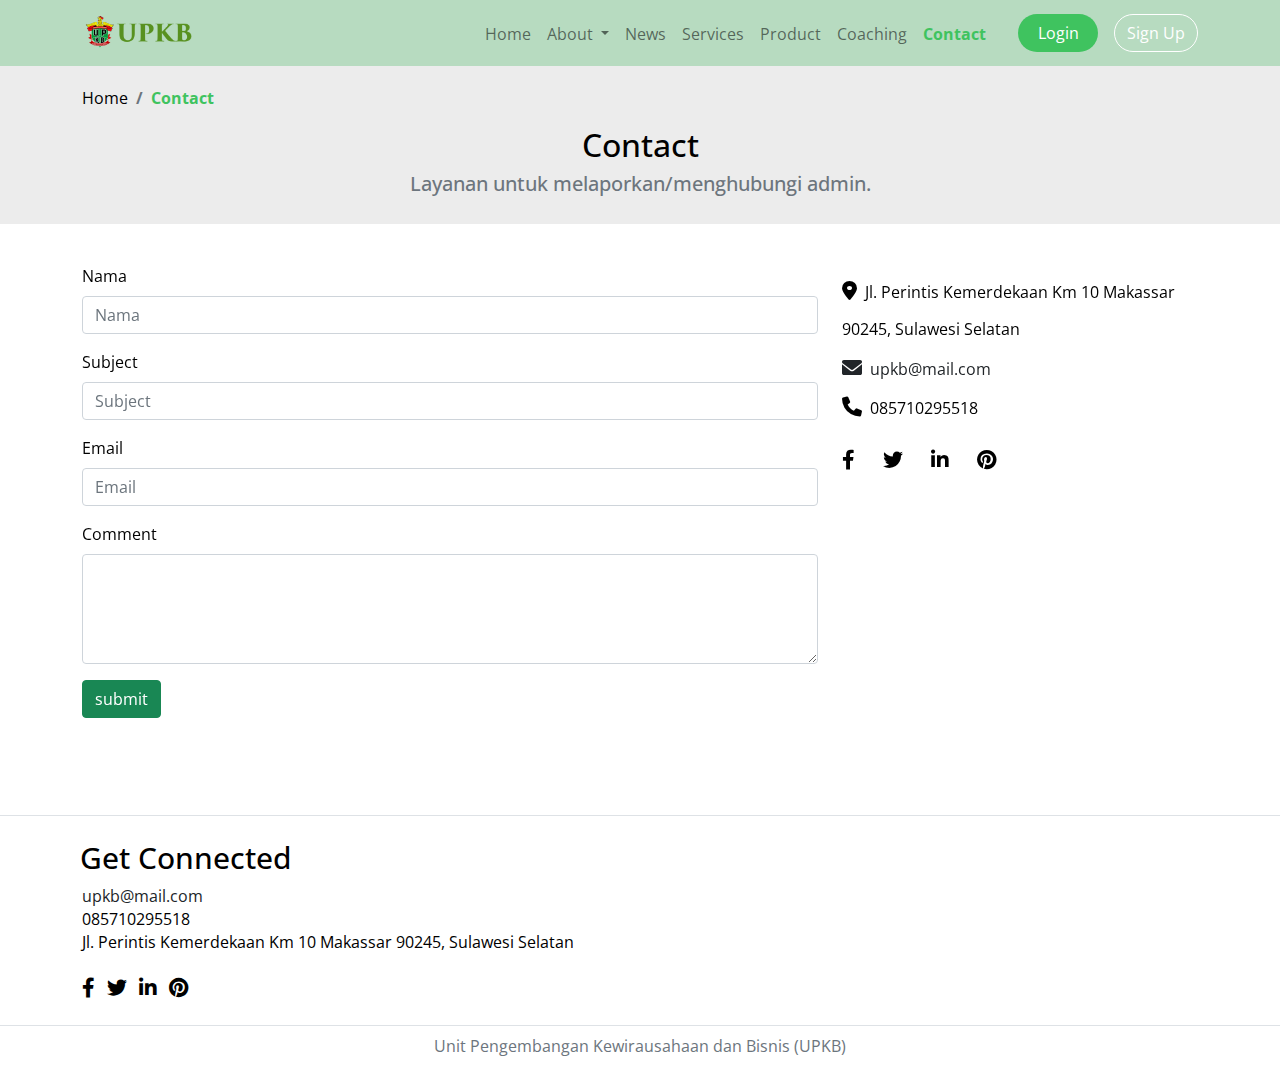
<file: contact.html>
<!DOCTYPE html>
<html lang="en">
  <head>
    <meta charset="UTF-8" />
    <meta http-equiv="X-UA-Compatible" content="IE=edge" />
    <meta name="viewport" content="width=device-width, initial-scale=1.0" />
    <title>UPKB</title>
    <link rel="stylesheet" href="libraries/bootstrap/css/bootstrap.css" />
    <link rel="preconnect" href="https://fonts.googleapis.com" />
    <link rel="preconnect" href="https://fonts.gstatic.com" crossorigin />
    <link href="https://fonts.googleapis.com/css2?family=Inter:wght@200;400;600;700;900&family=Montserrat&family=Open+Sans:wght@300;400;500;600;700&display=swap" rel="stylesheet" />
    <link rel="stylesheet" href="styles/style.css" />
    <link rel="stylesheet" href="https://cdnjs.cloudflare.com/ajax/libs/font-awesome/6.0.0/css/all.min.css" />
    <link rel="stylesheet" href="libraries/bootstrap-icons/bootstrap-icons.css" />
    <link rel="stylesheet" href="libraries/aos/aos.css" />
  </head>
  <body>
    <!-- Navbar -->
    <div class="container">
      <nav class="navbar navbar-expand-lg navbar-light bg-lights">
        <!-- <div class="container-fluid"> -->
        <a class="navbar-brand" href="#">
          <img src="images/navbar.png" alt="" />
        </a>
        <button class="navbar-toggler" type="button" data-bs-toggle="collapse" data-bs-target="#navbarNav" aria-controls="navbarNav" aria-expanded="false" aria-label="Toggle navigation">
          <span class="navbar-toggler-icon"></span>
        </button>
        <div class="collapse navbar-collapse" id="navbarNav">
          <ul class="navbar-nav ms-auto">
            <li class="nav-item">
              <a class="nav-link" aria-current="page" href="index.html">Home</a>
            </li>
            <li class="nav-item dropdown">
              <a class="nav-link dropdown-toggle" href="#" id="navbarNavDropdown" role="button" data-bs-toggle="dropdown" aria-expanded="false">About </a>
              <ul class="dropdown-menu" aria-labelledby="navbarNavDropdown">
                <li><a class="dropdown-item" href="about.html">UPKB</a></li>
                <li><a class="dropdown-item" href="struktur.html">Struktur Oragnisasi</a></li>
              </ul>
            </li>

            <li class="nav-item">
              <a class="nav-link" href="activites.html">News</a>
            </li>
            <li class="nav-item">
              <a class="nav-link" href="services.html">Services</a>
            </li>
            <li class="nav-item">
              <a class="nav-link" href="product.html">Product</a>
            </li>
            <li class="nav-item">
              <a class="nav-link" href="coaching.html">Coaching</a>
            </li>
            <li class="nav-item">
              <a class="nav-link active" href="contact.html">Contact</a>
            </li>
          </ul>

          <!-- Mobile -->
          <div class="d-grid gap-2 d-md-flex justify-content-md-end d-sm-block d-md-none">
            <button class="btn btn-login my-2 my-sm-0" data-bs-toggle="modal" data-bs-target="#exampleModal">Login</button>
            <button class="btn btn-outline-success">Sign Up</button>
          </div>
          <!-- Desktop -->
          <div class="d-grid gap-2 d-md-flex justify-content-md-end d-none d-md-block">
            <button class="btn btn-login ms-4 me-md-2" data-bs-toggle="modal" data-bs-target="#exampleModal">Login</button>
            <button class="btn btn-outline-success">Sign Up</button>
          </div>

          <!-- Modal -->
          <div class="modal fade" id="exampleModal" tabindex="-1" aria-labelledby="exampleModalLabel" aria-hidden="true">
            <div class="modal-dialog">
              <div class="modal-content">
                <div class="modal-header">
                  <h5 class="modal-title" id="exampleModalLabel">Modal title</h5>
                  <button type="button" class="btn-close" data-bs-dismiss="modal" aria-label="Close"></button>
                </div>
                <div class="modal-body">...</div>
                <div class="modal-footer">
                  <button type="button" class="btn btn-secondary" data-bs-dismiss="modal">Close</button>
                  <button type="button" class="btn btn-primary">Save changes</button>
                </div>
              </div>
            </div>
          </div>
        </div>
        <!-- </div> -->
      </nav>
    </div>

    <!-- Main -->
    <main>
      <div class="bkg-about">
        <div class="container">
          <nav aria-label="breadcrumb">
            <ol class="breadcrumb">
              <li class="breadcrumb-item"><a class="text-decoration-none text-black" href="index.html">Home</a></li>
              <li class="breadcrumb-item active" aria-current="page">Contact</li>
            </ol>
          </nav>
          <h2 class="text-center">Contact</h2>
          <h5 class="text-center text-secondary">Layanan untuk melaporkan/menghubungi admin.</h5>
        </div>
      </div>

      <!-- Contact -->
      <section class="section-contact">
        <div class="container">
          <div class="row" data-aos="fade-up" data-aos-duration="1000" data-aos-delay="150">
            <div class="col-md-8 col-sm-12 mb-3">
              <div class="mb-3">
                <div class="mb-3">
                  <label for="name" class="form-label">Nama</label>
                  <input type="name" class="form-control" id="name" placeholder="Nama" />
                </div>
                <div class="mb-3">
                  <label for="subject" class="form-label">Subject</label>
                  <input type="subject" class="form-control" id="name" placeholder="Subject" />
                </div>
                <label for="email" class="form-label">Email</label>
                <input type="email" class="form-control" id="email" placeholder="Email" />
              </div>

              <div class="mb-3">
                <label for="text" class="form-label">Comment</label>
                <textarea class="form-control" id="text" rows="4"></textarea>
              </div>

              <div class="col-auto">
                <button type="submit" class="btn btn-success mb-3">submit</button>
              </div>
            </div>

            <div class="col-md-4 col-sm-12 mt-3">
              <p><i class="fas fa-map-marker-alt me-2 icon-style pb-3"></i>Jl. Perintis Kemerdekaan Km 10 Makassar 90245, Sulawesi Selatan</p>
              <a href="mailto:upkb@mail.com" class="link-dark text-decoration-none pb-3"><i class="fas fa-envelope me-2 icon-style"></i>upkb@mail.com</a>
              <p><i class="fas fa-phone me-2 mt-3 icon-style pb-3"></i>085710295518</p>
              <div>
                <a href="#" class="text-black me-3"><i class="fab fa-facebook-f me-2 icon-style"></i></a>
                <a href="#" class="text-black me-3"><i class="fab fa-twitter me-2 icon-style"></i></a>
                <a href="#" class="text-black me-3"><i class="fab fa-linkedin-in me-2 icon-style"></i></a>
                <a href="#" class="text-black me-3"><i class="fab fa-pinterest me-2 icon-style"></i></a>
              </div>
            </div>
          </div>
        </div>
      </section>
      <!-- Footer -->
      <footer class="section-footer">
        <div class="border-top mb-4"></div>
        <div class="container">
          <div class="row mb-2">
            <h3 class="footer-title">Get Connected</h3>
            <ul>
              <li class="list-unstyled">
                <a href="mailto:upkb@mail.com" class="link-dark text-decoration-none">upkb@mail.com</a>
              </li>
              <li class="list-unstyled">085710295518</li>
              <li class="list-unstyled">Jl. Perintis Kemerdekaan Km 10 Makassar 90245, Sulawesi Selatan</li>
            </ul>
          </div>
          <div class="mb-4">
            <a href="#" class="text-black"><i class="fab fa-facebook-f me-2 icon-style"></i></a>
            <a href="#" class="text-black"><i class="fab fa-twitter me-2 icon-style"></i></a>
            <a href="#" class="text-black"><i class="fab fa-linkedin-in me-2 icon-style"></i></a>
            <a href="#" class="text-black"><i class="fab fa-pinterest me-2 icon-style"></i></a>
          </div>
        </div>
        <div class="border-bottom"></div>
        <div class="container-fluid">
          <div class="row justify-content-center align-items-center pt-2">
            <div class="col-auto text-muted">Unit Pengembangan Kewirausahaan dan Bisnis (UPKB)</div>
          </div>
        </div>
      </footer>
    </main>
    <script src="libraries/bootstrap/js/bootstrap.js"></script>
    <script src="libraries/aos/aos.js"></script>
    <script>
      AOS.init();
      AOS.init({
        once: true,
      });
    </script>
  </body>
</html>
</file>
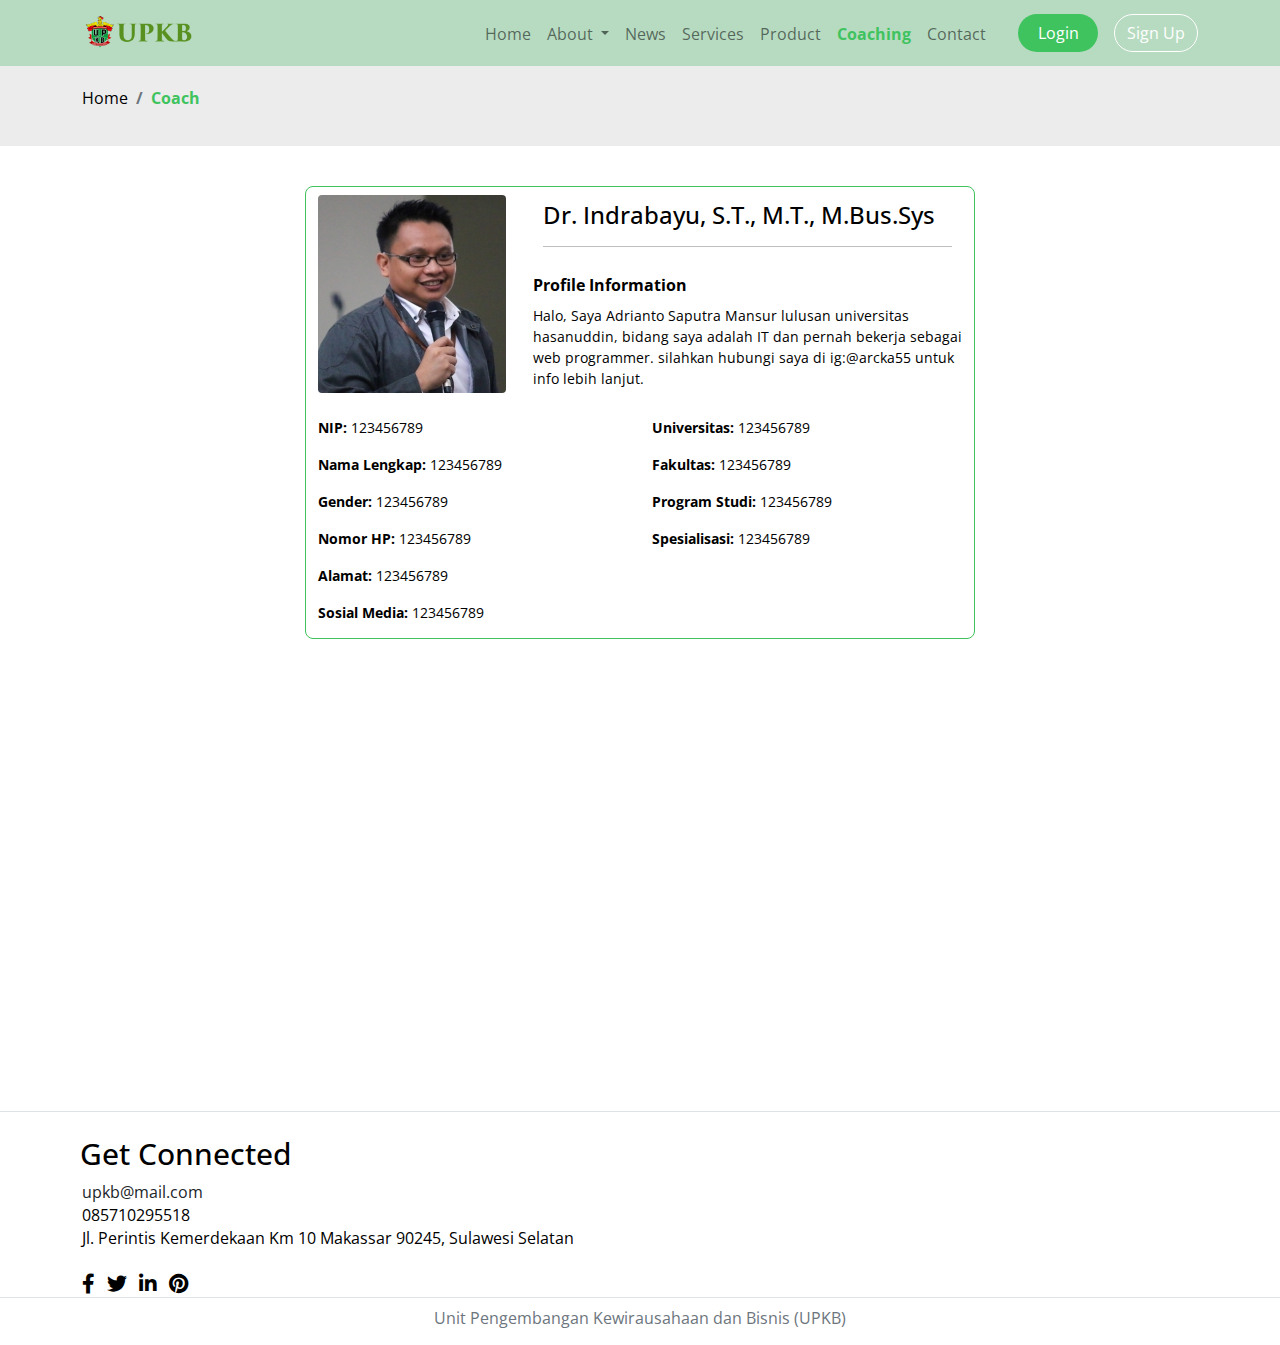
<file: detailCoach.html>
<!DOCTYPE html>
<html lang="en">
  <head>
    <meta charset="UTF-8" />
    <meta http-equiv="X-UA-Compatible" content="IE=edge" />
    <meta name="viewport" content="width=device-width, initial-scale=1.0" />
    <title>UPKB</title>
    <link rel="stylesheet" href="libraries/bootstrap/css/bootstrap.css" />
    <link rel="preconnect" href="https://fonts.googleapis.com" />
    <link rel="preconnect" href="https://fonts.gstatic.com" crossorigin />
    <link href="https://fonts.googleapis.com/css2?family=Inter:wght@200;400;600;700;900&family=Montserrat&family=Open+Sans:wght@300;400;500;600;700&display=swap" rel="stylesheet" />
    <link rel="stylesheet" href="styles/style.css" />
    <link rel="stylesheet" href="https://cdnjs.cloudflare.com/ajax/libs/font-awesome/6.0.0/css/all.min.css" />
    <link rel="stylesheet" href="libraries/bootstrap-icons/bootstrap-icons.css" />
    <link rel="stylesheet" href="libraries/aos/aos.css" />
  </head>
  <body>
    <!-- Navbar -->
    <div class="container">
      <nav class="navbar navbar-expand-lg navbar-light bg-lights">
        <!-- <div class="container-fluid"> -->
        <a class="navbar-brand" href="#">
          <img src="images/navbar.png" alt="" />
        </a>
        <button class="navbar-toggler" type="button" data-bs-toggle="collapse" data-bs-target="#navbarNav" aria-controls="navbarNav" aria-expanded="false" aria-label="Toggle navigation">
          <span class="navbar-toggler-icon"></span>
        </button>
        <div class="collapse navbar-collapse" id="navbarNav">
          <ul class="navbar-nav ms-auto">
            <li class="nav-item">
              <a class="nav-link" aria-current="page" href="index.html">Home</a>
            </li>
            <li class="nav-item dropdown">
              <a class="nav-link dropdown-toggle" href="#" id="navbarNavDropdown" role="button" data-bs-toggle="dropdown" aria-expanded="false">About </a>
              <ul class="dropdown-menu" aria-labelledby="navbarNavDropdown">
                <li><a class="dropdown-item" href="about.html">UPKB</a></li>
                <li><a class="dropdown-item" href="struktur.html">Struktur Oragnisasi</a></li>
              </ul>
            </li>

            <li class="nav-item">
              <a class="nav-link" href="activites.html">News</a>
            </li>
            <li class="nav-item">
              <a class="nav-link" href="services.html">Services</a>
            </li>
            <li class="nav-item">
              <a class="nav-link" href="product.html">Product</a>
            </li>
            <li class="nav-item">
              <a class="nav-link active" href="coaching.html">Coaching</a>
            </li>
            <li class="nav-item">
              <a class="nav-link" href="contact.html">Contact</a>
            </li>
          </ul>

          <!-- Mobile -->
          <div class="d-grid gap-2 d-md-flex justify-content-md-end d-sm-block d-md-none">
            <button class="btn btn-login my-2 my-sm-0" data-bs-toggle="modal" data-bs-target="#exampleModal">Login</button>
            <button class="btn btn-outline-success">Sign Up</button>
          </div>
          <!-- Desktop -->
          <div class="d-grid gap-2 d-md-flex justify-content-md-end d-none d-md-block">
            <button class="btn btn-login ms-4 me-md-2" data-bs-toggle="modal" data-bs-target="#exampleModal">Login</button>
            <button class="btn btn-outline-success">Sign Up</button>
          </div>

          <!-- Modal -->
          <div class="modal fade" id="exampleModal" tabindex="-1" aria-labelledby="exampleModalLabel" aria-hidden="true">
            <div class="modal-dialog">
              <div class="modal-content">
                <div class="modal-header">
                  <h5 class="modal-title" id="exampleModalLabel">Modal title</h5>
                  <button type="button" class="btn-close" data-bs-dismiss="modal" aria-label="Close"></button>
                </div>
                <div class="modal-body">...</div>
                <div class="modal-footer">
                  <button type="button" class="btn btn-secondary" data-bs-dismiss="modal">Close</button>
                  <button type="button" class="btn btn-primary">Save changes</button>
                </div>
              </div>
            </div>
          </div>
        </div>
        <!-- </div> -->
      </nav>
    </div>

    <!-- Main -->
    <main>
      <div class="bkg-about">
        <div class="container">
          <nav aria-label="breadcrumb">
            <ol class="breadcrumb">
              <li class="breadcrumb-item"><a class="text-decoration-none text-black" href="index.html">Home</a></li>
              <li class="breadcrumb-item active" aria-current="page">Coach</li>
            </ol>
          </nav>
        </div>
      </div>

      <!-- Coach -->
      <section class="section-coach" id="coach">
        <div class="container">
          <!--  -->
          <div class="row justify-content-center">
            <div class="card mb-3" style="max-width: 670px;" id="cardCoach">
              <div class="row g-0">
                <div class="col-md-4 mt-2">
                  <img src="images/admin/upkb_597157011.jpeg" class="img-fluid rounded" alt="...">
                </div>
                <div class="col-md-8">
                  <div class="card-body">
                    <h4 class="card-title">Dr. Indrabayu, S.T., M.T., M.Bus.Sys</h4>
                    <hr>
                  </div>
                <div class="">
                  <p class="card-title"><strong>Profile Information</strong></p>
                  <p class="card-text">Halo, Saya Adrianto Saputra Mansur lulusan universitas hasanuddin, bidang saya adalah IT dan pernah bekerja sebagai web programmer. silahkan hubungi saya di ig:@arcka55 untuk info lebih lanjut.</p>
                </div>
                </div>
              </div>
              <div class="row">
                <div class="col-md-6">
                  <p class="card-text mt-4"><strong>NIP: </strong>123456789</p>
                  <p class="card-text"><strong>Nama Lengkap: </strong>123456789</p>
                  <p class="card-text"><strong>Gender: </strong>123456789</p>
                  <p class="card-text"><strong>Nomor HP: </strong>123456789</p>
                  <p class="card-text"><strong>Alamat: </strong>123456789</p>
                  <p class="card-text"><strong>Sosial Media: </strong>123456789</p>
                  
                </div>
                <div class="col-md-6">
                  <p class="card-text mt-4"><strong>Universitas: </strong>123456789</p>
                  <p class="card-text"><strong>Fakultas: </strong>123456789</p>
                  <p class="card-text"><strong>Program Studi: </strong>123456789</p>
                  <p class="card-text"><strong>Spesialisasi: </strong>123456789</p>
                </div>
              </div>
            </div>
            </div>
          </div>
        </div>
      </section>

      <!-- Footer -->
      <footer class="section-footer">
        <div class="border-top mb-4"></div>
        <div class="container">
          <div class="row mb-2">
            <h3 class="footer-title">Get Connected</h3>
            <ul>
              <li class="list-unstyled">
                <a href="mailto:upkb@mail.com" class="link-dark text-decoration-none">upkb@mail.com</a>
              </li>
              <li class="list-unstyled">085710295518</li>
              <li class="list-unstyled">Jl. Perintis Kemerdekaan Km 10 Makassar 90245, Sulawesi Selatan</li>
            </ul>
          </div>
          <div>
            <a href="#" class="text-black"><i class="fab fa-facebook-f me-2 icon-style"></i></a>
            <a href="#" class="text-black"><i class="fab fa-twitter me-2 icon-style"></i></a>
            <a href="#" class="text-black"><i class="fab fa-linkedin-in me-2 icon-style"></i></a>
            <a href="#" class="text-black"><i class="fab fa-pinterest me-2 icon-style"></i></a>
          </div>
        </div>
        <div class="border-bottom"></div>
        <div class="container-fluid">
          <div class="row justify-content-center align-items-center pt-2">
            <div class="col-auto text-muted">Unit Pengembangan Kewirausahaan dan Bisnis (UPKB)</div>
          </div>
        </div>
      </footer>
    </main>
    <script src="libraries/bootstrap/js/bootstrap.js"></script>
    <script src="libraries/aos/aos.js"></script>
    <script>
      AOS.init();
      AOS.init({
        once: true,
      });
    </script>
  </body>
</html>
</file>
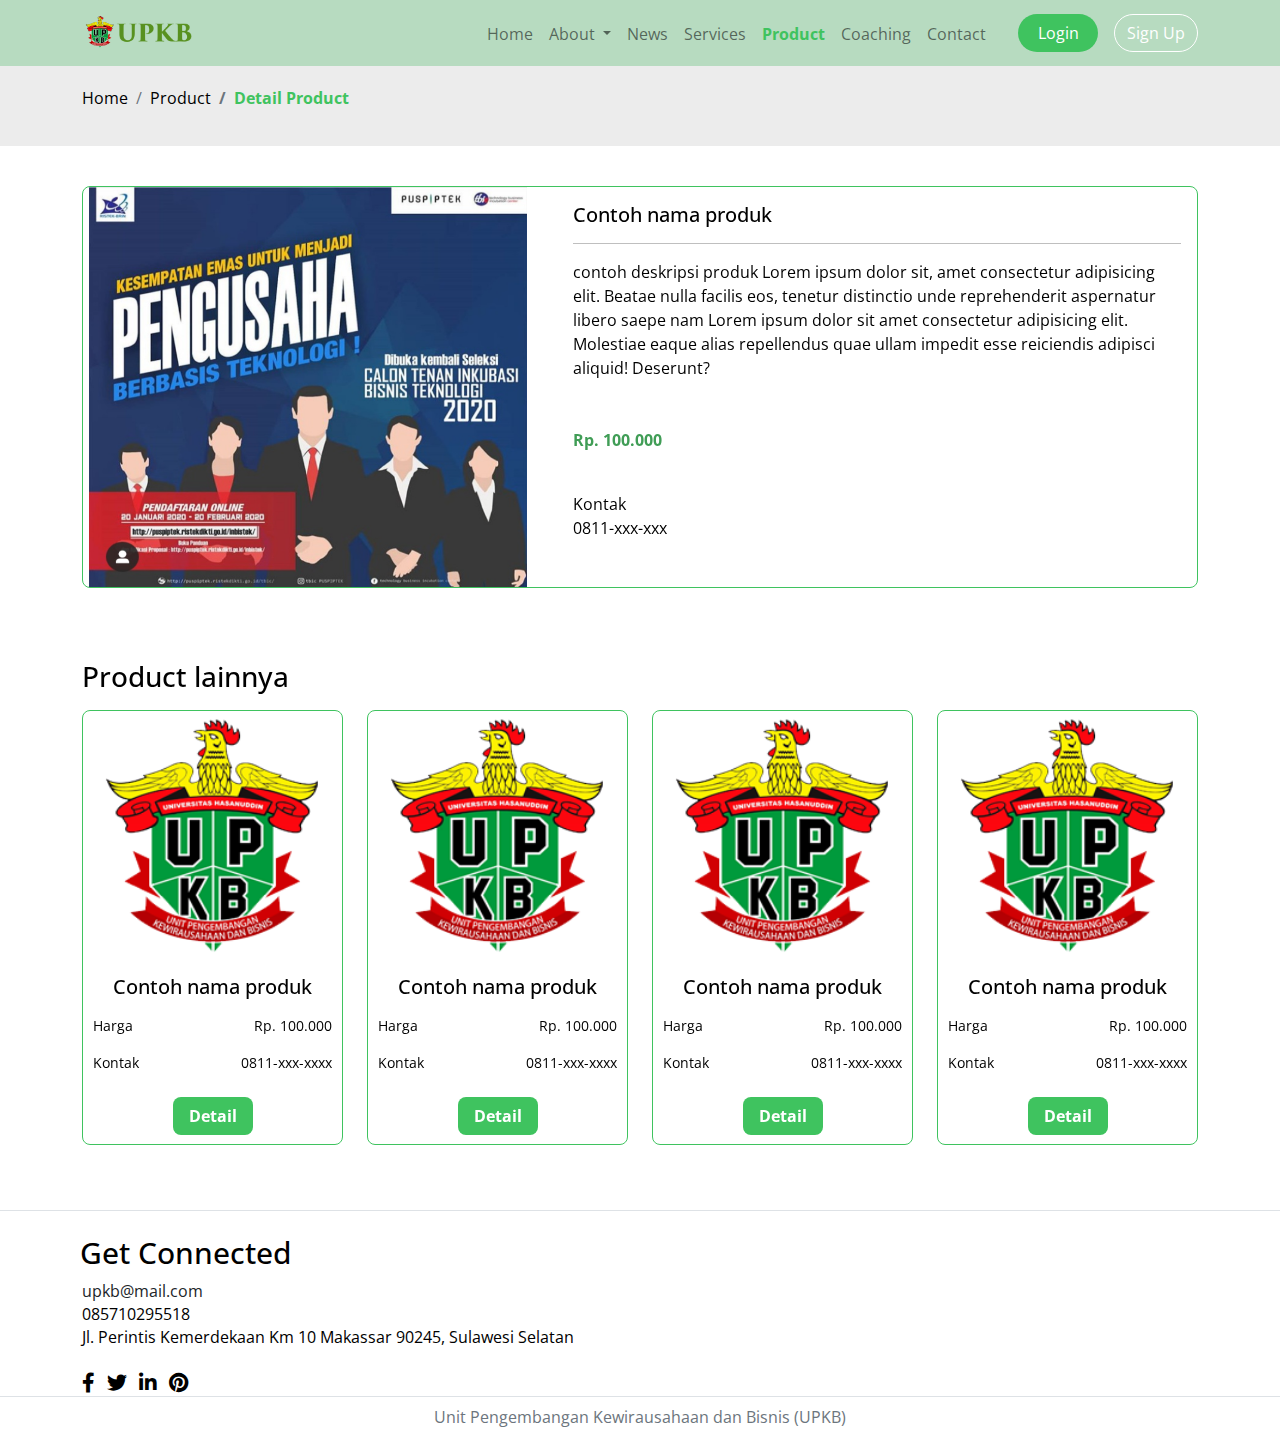
<file: details.html>
<!DOCTYPE html>
<html lang="en">
  <head>
    <meta charset="UTF-8" />
    <meta http-equiv="X-UA-Compatible" content="IE=edge" />
    <meta name="viewport" content="width=device-width, initial-scale=1.0" />
    <title>UPKB</title>
    <link rel="stylesheet" href="libraries/bootstrap/css/bootstrap.css" />
    <link rel="preconnect" href="https://fonts.googleapis.com" />
    <link rel="preconnect" href="https://fonts.gstatic.com" crossorigin />
    <link href="https://fonts.googleapis.com/css2?family=Inter:wght@200;400;600;700;900&family=Montserrat&family=Open+Sans:wght@300;400;500;600;700&display=swap" rel="stylesheet" />
    <link rel="stylesheet" href="styles/style.css" />
    <link rel="stylesheet" href="https://cdnjs.cloudflare.com/ajax/libs/font-awesome/6.0.0/css/all.min.css" />
    <link rel="stylesheet" href="libraries/bootstrap-icons/bootstrap-icons.css" />
    <link rel="stylesheet" href="libraries/aos/aos.css" />
  </head>
  <body>
    <!-- Navbar -->
    <div class="container">
      <nav class="navbar navbar-expand-lg navbar-light bg-lights">
        <!-- <div class="container-fluid"> -->
        <a class="navbar-brand" href="#">
          <img src="images/navbar.png" alt="" />
        </a>
        <button class="navbar-toggler" type="button" data-bs-toggle="collapse" data-bs-target="#navbarNav" aria-controls="navbarNav" aria-expanded="false" aria-label="Toggle navigation">
          <span class="navbar-toggler-icon"></span>
        </button>
        <div class="collapse navbar-collapse" id="navbarNav">
          <ul class="navbar-nav ms-auto">
            <li class="nav-item">
              <a class="nav-link " aria-current="page" href="index.html">Home</a>
            </li>
            <li class="nav-item dropdown">
              <a class="nav-link dropdown-toggle" href="#" id="navbarNavDropdown" role="button" data-bs-toggle="dropdown" aria-expanded="false">About </a>
              <ul class="dropdown-menu" aria-labelledby="navbarNavDropdown">
                <li><a class="dropdown-item" href="about.html">UPKB</a></li>
                <li><a class="dropdown-item" href="struktur.html">Struktur Oragnisasi</a></li>
              </ul>
            </li>

            <li class="nav-item">
              <a class="nav-link" href="activites.html">News</a>
            </li>
            <li class="nav-item">
              <a class="nav-link" href="services.html">Services</a>
            </li>
            <li class="nav-item">
              <a class="nav-link active" href="product.html">Product</a>
            </li>
            <li class="nav-item">
              <a class="nav-link" href="coaching.html">Coaching</a>
            </li>
            <li class="nav-item">
              <a class="nav-link" href="contact.html">Contact</a>
            </li>
          </ul>

          <!-- Mobile -->
          <div class="d-grid gap-2 d-md-flex justify-content-md-end d-sm-block d-md-none">
            <button class="btn btn-login my-2 my-sm-0" data-bs-toggle="modal" data-bs-target="#exampleModal">Login</button>
            <button class="btn btn-outline-success">Sign Up</button>
          </div>
          <!-- Desktop -->
          <div class="d-grid gap-2 d-md-flex justify-content-md-end d-none d-md-block">
            <button class="btn btn-login ms-4 me-md-2" data-bs-toggle="modal" data-bs-target="#exampleModal">Login</button>
            <button class="btn btn-outline-success">Sign Up</button>
          </div>

          <!-- Modal -->
          <div class="modal fade" id="exampleModal" tabindex="-1" aria-labelledby="exampleModalLabel" aria-hidden="true">
            <div class="modal-dialog">
              <div class="modal-content">
                <div class="modal-header">
                  <h5 class="modal-title" id="exampleModalLabel">Modal title</h5>
                  <button type="button" class="btn-close" data-bs-dismiss="modal" aria-label="Close"></button>
                </div>
                <div class="modal-body">...</div>
                <div class="modal-footer">
                  <button type="button" class="btn btn-secondary" data-bs-dismiss="modal">Close</button>
                  <button type="button" class="btn btn-primary">Save changes</button>
                </div>
              </div>
            </div>
          </div>
        </div>
        <!-- </div> -->
      </nav>
    </div>

    <!-- Main -->
    <main>
      <div class="bkg-about">
        <div class="container">
          <nav aria-label="breadcrumb">
            <ol class="breadcrumb">
              <li class="breadcrumb-item"><a class="text-decoration-none text-black" href="index.html">Home</a></li>
              <li class="breadcrumb-item"><a class="text-decoration-none text-black" href="product.html">Product</a></li>
              <li class="breadcrumb-item active" aria-current="page">Detail Product</li>
            </ol>
          </nav>
        </div>
      </div>

      <!-- Detail -->
      <section class="section-detail">
        <div class="container">
          <div class="row">
            <div class="col-md-12 col-sm-12" data-aos="fade-up" data-aos-duration="1000" data-aos-delay="150">
              <div class="card mb-4" style="width: 100%">
                <div class="row">
                  <div class="col-5">
                    <img src="images/news1.png" class="card-img-top detail-img" alt="" />
                  </div>
                  <div class="col">
                    <div class="card-body">
                      <h5 class="card-title">Contoh nama produk</h5>
                      <hr>
                      <p class="card-text mb-4">
                        contoh deskripsi produk Lorem ipsum dolor sit, amet consectetur adipisicing elit. Beatae nulla facilis eos, tenetur distinctio unde reprehenderit aspernatur libero saepe nam Lorem ipsum dolor sit amet consectetur
                        adipisicing elit. Molestiae eaque alias repellendus quae ullam impedit esse reiciendis adipisci aliquid! Deserunt?
                      </p>
                      
                      <p class="card-text harga pt-4">Rp. 100.000</p>
                      <p class="card-text pt-4">Kontak <br />0811-xxx-xxx</p>
                    </div>
                  </div>
                </div>
              </div>
            </div>
          </div>

          <!-- produk lainnya -->
          <div class="row" data-aos="fade-up" data-aos-duration="1000" data-aos-delay="150">
            <h3 class="mt-5">Product lainnya</h3>
            <div class="col-md-12 col-lg-3 col-sm-12">
              <div class="card productlain mt-2">
                <img src="images/admin/lo.png" class="card-img-top productlain-img" alt="produk" />
                <div class="card-body productlain text-center">
                  <h5 class="card-title pb-2">Contoh nama produk</h5>
                  <div class="row">
                    <p class="card-text productlain col text-start">Harga</p>
                    <p class="card-text productlain col text-end">Rp. 100.000</p>
                  </div>
                  <div class="row">
                    <p class="card-text productlain col text-start">Kontak</p>
                    <p class="card-text productlain col text-end">0811-xxx-xxxx</p>
                  </div>
                  <a href="details.html" class="btn btn-login mt-2 text-decoration-none text-white">Detail</a>
                </div>
              </div>
            </div>
            <div class="col-md-12 col-lg-3 col-sm-12">
              <div class="card productlain mt-2">
                <img src="images/admin/lo.png" class="card-img-top productlain-img" alt="produk" />
                <div class="card-body productlain text-center">
                  <h5 class="card-title pb-2">Contoh nama produk</h5>
                  <div class="row">
                    <p class="card-text productlain col text-start">Harga</p>
                    <p class="card-text productlain col text-end">Rp. 100.000</p>
                  </div>
                  <div class="row">
                    <p class="card-text productlain col text-start">Kontak</p>
                    <p class="card-text productlain col text-end">0811-xxx-xxxx</p>
                  </div>
                  <a href="details.html" class="btn btn-login mt-2 text-decoration-none text-white">Detail</a>
                </div>
              </div>
            </div>
            <div class="col-md-12 col-lg-3 col-sm-12">
              <div class="card productlain mt-2">
                <img src="images/admin/lo.png" class="card-img-top productlain-img" alt="produk" />
                <div class="card-body productlain text-center">
                  <h5 class="card-title pb-2">Contoh nama produk</h5>
                  <div class="row">
                    <p class="card-text productlain col text-start">Harga</p>
                    <p class="card-text productlain col text-end">Rp. 100.000</p>
                  </div>
                  <div class="row">
                    <p class="card-text productlain col text-start">Kontak</p>
                    <p class="card-text productlain col text-end">0811-xxx-xxxx</p>
                  </div>
                  <a href="details.html" class="btn btn-login mt-2 text-decoration-none text-white">Detail</a>
                </div>
              </div>
            </div>
            <div class="col-md-12 col-lg-3 col-sm-12">
              <div class="card productlain mt-2">
                <img src="images/admin/lo.png" class="card-img-top productlain-img" alt="produk" />
                <div class="card-body productlain text-center">
                  <h5 class="card-title pb-2">Contoh nama produk</h5>
                  <div class="row">
                    <p class="card-text productlain col text-start">Harga</p>
                    <p class="card-text productlain col text-end">Rp. 100.000</p>
                  </div>
                  <div class="row">
                    <p class="card-text productlain col text-start">Kontak</p>
                    <p class="card-text productlain col text-end">0811-xxx-xxxx</p>
                  </div>
                  <a href="details.html" class="btn btn-login mt-2 text-decoration-none text-white">Detail</a>
                </div>
              </div>
            </div>
        </div>
      </section>

      <!-- Footer -->
      <footer class="section-footer">
        <div class="border-top mb-4"></div>
        <div class="container">
          <div class="row mb-2">
            <h3 class="footer-title">Get Connected</h3>
            <ul>
              <li class="list-unstyled">
                <a href="mailto:upkb@mail.com" class="link-dark text-decoration-none">upkb@mail.com</a>
              </li>
              <li class="list-unstyled">085710295518</li>
              <li class="list-unstyled">Jl. Perintis Kemerdekaan Km 10 Makassar 90245, Sulawesi Selatan</li>
            </ul>
          </div>
          <div>
            <a href="#" class="text-black"><i class="fab fa-facebook-f me-2 icon-style"></i></a>
            <a href="#" class="text-black"><i class="fab fa-twitter me-2 icon-style"></i></a>
            <a href="#" class="text-black"><i class="fab fa-linkedin-in me-2 icon-style"></i></a>
            <a href="#" class="text-black"><i class="fab fa-pinterest me-2 icon-style"></i></a>
          </div>
        </div>
        <div class="border-bottom"></div>
        <div class="container-fluid">
          <div class="row justify-content-center align-items-center pt-2">
            <div class="col-auto text-muted">Unit Pengembangan Kewirausahaan dan Bisnis (UPKB)</div>
          </div>
        </div>
      </footer>
    </main>
    <script src="libraries/bootstrap/js/bootstrap.js"></script>
    <script src="libraries/aos/aos.js"></script>
    <script>
      AOS.init();
      AOS.init({
        once: true,
      });
    </script>
  </body>
</html>
</file>
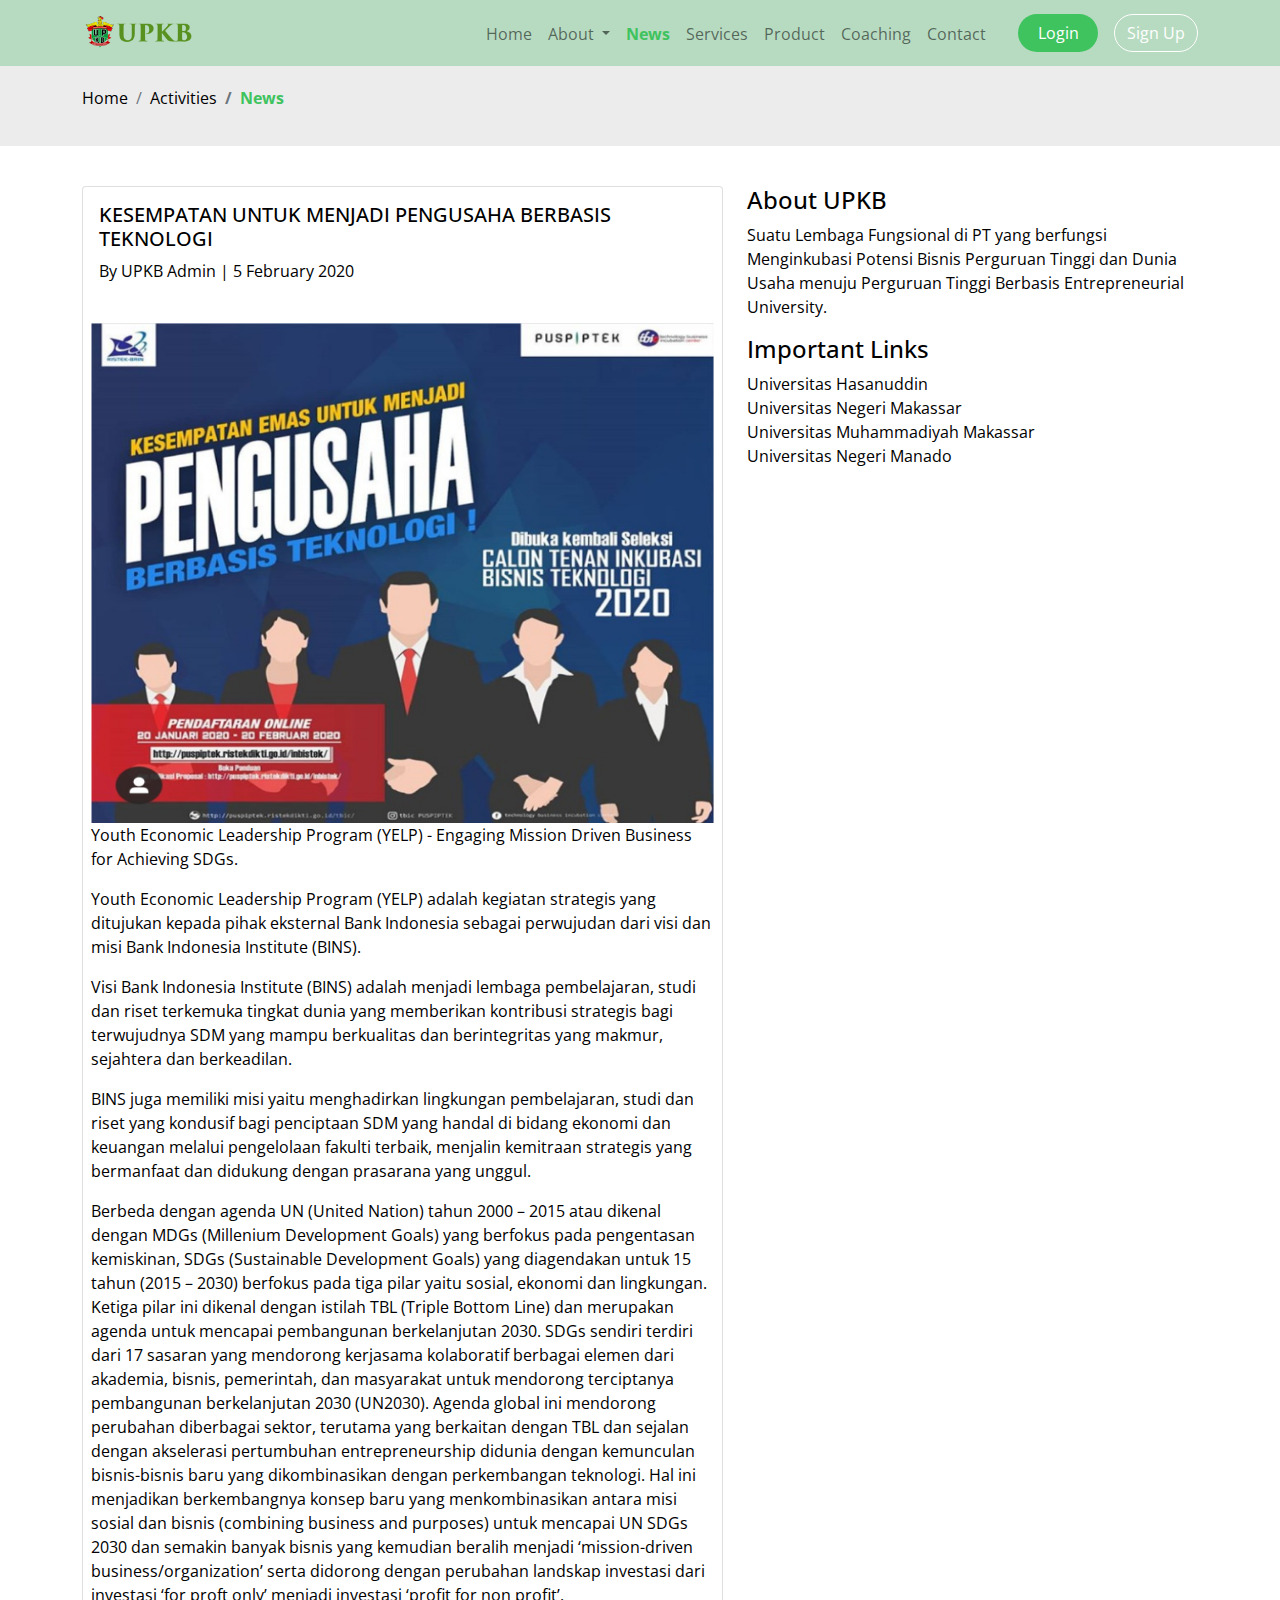
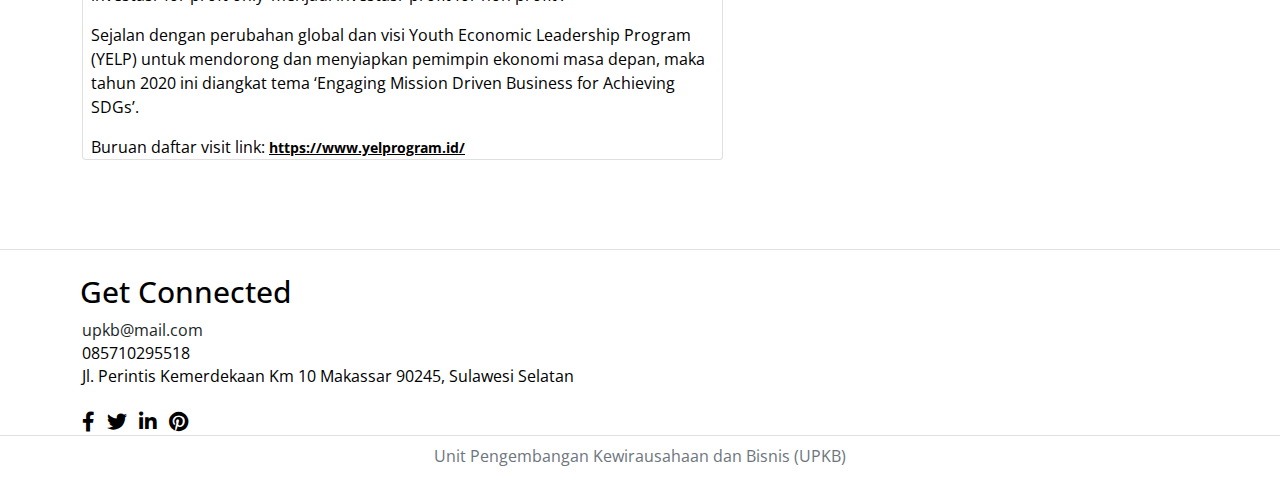
<file: news.html>
<!DOCTYPE html>
<html lang="en">
  <head>
    <meta charset="UTF-8" />
    <meta http-equiv="X-UA-Compatible" content="IE=edge" />
    <meta name="viewport" content="width=device-width, initial-scale=1.0" />
    <title>UPKB</title>
    <link rel="stylesheet" href="libraries/bootstrap/css/bootstrap.css" />
    <link rel="preconnect" href="https://fonts.googleapis.com" />
    <link rel="preconnect" href="https://fonts.gstatic.com" crossorigin />
    <link href="https://fonts.googleapis.com/css2?family=Inter:wght@200;400;600;700;900&family=Montserrat&family=Open+Sans:wght@300;400;500;600;700&display=swap" rel="stylesheet" />
    <link rel="stylesheet" href="styles/style.css" />
    <link rel="stylesheet" href="https://cdnjs.cloudflare.com/ajax/libs/font-awesome/6.0.0/css/all.min.css" />
    <link rel="stylesheet" href="libraries/bootstrap-icons/bootstrap-icons.css" />
    <link rel="stylesheet" href="libraries/aos/aos.css" />
  </head>
  <body>
    <!-- Navbar -->
    <div class="container">
      <nav class="navbar navbar-expand-lg navbar-light bg-lights">
        <!-- <div class="container-fluid"> -->
        <a class="navbar-brand" href="#">
          <img src="images/navbar.png" alt="" />
        </a>
        <button class="navbar-toggler" type="button" data-bs-toggle="collapse" data-bs-target="#navbarNav" aria-controls="navbarNav" aria-expanded="false" aria-label="Toggle navigation">
          <span class="navbar-toggler-icon"></span>
        </button>
        <div class="collapse navbar-collapse" id="navbarNav">
          <ul class="navbar-nav ms-auto">
            <li class="nav-item">
              <a class="nav-link" aria-current="page" href="index.html">Home</a>
            </li>
            <li class="nav-item dropdown">
              <a class="nav-link dropdown-toggle" href="#" id="navbarNavDropdown" role="button" data-bs-toggle="dropdown" aria-expanded="false">About </a>
              <ul class="dropdown-menu" aria-labelledby="navbarNavDropdown">
                <li><a class="dropdown-item" href="about.html">UPKB</a></li>
                <li><a class="dropdown-item" href="struktur.html">Struktur Oragnisasi</a></li>
              </ul>
            </li>

            <li class="nav-item">
              <a class="nav-link active" href="activites.html">News</a>
            </li>
            <li class="nav-item">
              <a class="nav-link" href="services.html">Services</a>
            </li>
            <li class="nav-item">
              <a class="nav-link" href="product.html">Product</a>
            </li>
            <li class="nav-item">
              <a class="nav-link" href="coaching.html">Coaching</a>
            </li>
            <li class="nav-item">
              <a class="nav-link" href="contact.html">Contact</a>
            </li>
          </ul>

          <!-- Mobile -->
          <div class="d-grid gap-2 d-md-flex justify-content-md-end d-sm-block d-md-none">
            <button class="btn btn-login my-2 my-sm-0" data-bs-toggle="modal" data-bs-target="#exampleModal">Login</button>
            <button class="btn btn-outline-success">Sign Up</button>
          </div>
          <!-- Desktop -->
          <div class="d-grid gap-2 d-md-flex justify-content-md-end d-none d-md-block">
            <button class="btn btn-login ms-4 me-md-2" data-bs-toggle="modal" data-bs-target="#exampleModal">Login</button>
            <button class="btn btn-outline-success">Sign Up</button>
          </div>

          <!-- Modal -->
          <div class="modal fade" id="exampleModal" tabindex="-1" aria-labelledby="exampleModalLabel" aria-hidden="true">
            <div class="modal-dialog">
              <div class="modal-content">
                <div class="modal-header">
                  <h5 class="modal-title" id="exampleModalLabel">Modal title</h5>
                  <button type="button" class="btn-close" data-bs-dismiss="modal" aria-label="Close"></button>
                </div>
                <div class="modal-body">...</div>
                <div class="modal-footer">
                  <button type="button" class="btn btn-secondary" data-bs-dismiss="modal">Close</button>
                  <button type="button" class="btn btn-primary">Save changes</button>
                </div>
              </div>
            </div>
          </div>
        </div>
        <!-- </div> -->
      </nav>
    </div>

    <!-- Main -->
    <main>
      <div class="bkg-about">
        <div class="container">
          <nav aria-label="breadcrumb">
            <ol class="breadcrumb">
              <li class="breadcrumb-item"><a class="text-decoration-none text-black" href="index.html">Home</a></li>
              <li class="breadcrumb-item"><a class="text-decoration-none text-black" href="activites.html">Activities</a></li>
              <li class="breadcrumb-item active" aria-current="page">News</li>
            </ol>
          </nav>
        </div>
      </div>

      <!-- News -->
      <section class="news">
        <div class="container">
          <div class="row">
            <div class="col-md-7 col-sm-12">
              <div class="card mb-4" style="width: 100%">
                <div class="card-body">
                  <h5 class="card-title">KESEMPATAN UNTUK MENJADI PENGUSAHA BERBASIS TEKNOLOGI</h5>
                  <p class="card-text mb-4">By UPKB Admin | 5 February 2020</p>
                </div>
                <img src="images/news1.png" class="card-img-top news-img" alt="news" />
                <p class="card-text mx-2">Youth Economic Leadership Program (YELP) - Engaging Mission Driven Business for Achieving SDGs.</p>
                <p class="card-text mx-2">Youth Economic Leadership Program (YELP) adalah kegiatan strategis yang ditujukan kepada pihak eksternal Bank Indonesia sebagai perwujudan dari visi dan misi Bank Indonesia Institute (BINS).</p>
                <p class="card-text mx-2">
                  Visi Bank Indonesia Institute (BINS) adalah menjadi lembaga pembelajaran, studi dan riset terkemuka tingkat dunia yang memberikan kontribusi strategis bagi terwujudnya SDM yang mampu berkualitas dan berintegritas yang
                  makmur, sejahtera dan berkeadilan.
                </p>
                <p class="card-text mx-2">
                  BINS juga memiliki misi yaitu menghadirkan lingkungan pembelajaran, studi dan riset yang kondusif bagi penciptaan SDM yang handal di bidang ekonomi dan keuangan melalui pengelolaan fakulti terbaik, menjalin kemitraan
                  strategis yang bermanfaat dan didukung dengan prasarana yang unggul.
                </p>
                <p class="card-text mx-2">
                  Berbeda dengan agenda UN (United Nation) tahun 2000 – 2015 atau dikenal dengan MDGs (Millenium Development Goals) yang berfokus pada pengentasan kemiskinan, SDGs (Sustainable Development Goals) yang diagendakan untuk 15
                  tahun (2015 – 2030) berfokus pada tiga pilar yaitu sosial, ekonomi dan lingkungan. Ketiga pilar ini dikenal dengan istilah TBL (Triple Bottom Line) dan merupakan agenda untuk mencapai pembangunan berkelanjutan 2030. SDGs
                  sendiri terdiri dari 17 sasaran yang mendorong kerjasama kolaboratif berbagai elemen dari akademia, bisnis, pemerintah, dan masyarakat untuk mendorong terciptanya pembangunan berkelanjutan 2030 (UN2030). Agenda global ini
                  mendorong perubahan diberbagai sektor, terutama yang berkaitan dengan TBL dan sejalan dengan akselerasi pertumbuhan entrepreneurship didunia dengan kemunculan bisnis-bisnis baru yang dikombinasikan dengan perkembangan
                  teknologi. Hal ini menjadikan berkembangnya konsep baru yang menkombinasikan antara misi sosial dan bisnis (combining business and purposes) untuk mencapai UN SDGs 2030 dan semakin banyak bisnis yang kemudian beralih
                  menjadi ‘mission-driven business/organization’ serta didorong dengan perubahan landskap investasi dari investasi ‘for proft only’ menjadi investasi ‘profit for non profit’.
                </p>
                <p class="card-text mx-2">
                  Sejalan dengan perubahan global dan visi Youth Economic Leadership Program (YELP) untuk mendorong dan menyiapkan pemimpin ekonomi masa depan, maka tahun 2020 ini diangkat tema ‘Engaging Mission Driven Business for
                  Achieving SDGs’.
                </p>
                <p class="card-text mx-2">Buruan daftar visit link: <a href="https://www.yelprogram.id/"> https://www.yelprogram.id/</a></p>
              </div>
            </div>
            <div class="col-md-5 col-sm-12">
              <h4>About UPKB</h4>
              <p>Suatu Lembaga Fungsional di PT yang berfungsi Menginkubasi Potensi Bisnis Perguruan Tinggi dan Dunia Usaha menuju Perguruan Tinggi Berbasis Entrepreneurial University.</p>

              <h4>Important Links</h4>
              <li class="list-unstyled"><a href="" class="text-decoration-none">Universitas Hasanuddin</a></li>
              <li class="list-unstyled"><a href="" class="text-decoration-none">Universitas Negeri Makassar</a></li>
              <li class="list-unstyled"><a href="" class="text-decoration-none">Universitas Muhammadiyah Makassar</a></li>
              <li class="list-unstyled"><a href="" class="text-decoration-none">Universitas Negeri Manado</a></li>
            </div>
          </div>
        </div>
      </section>

      <!-- Footer -->
      <footer class="section-footer">
        <div class="border-top mb-4"></div>
        <div class="container">
          <div class="row mb-2">
            <h3 class="footer-title">Get Connected</h3>
            <ul>
              <li class="list-unstyled">
                <a href="mailto:upkb@mail.com" class="link-dark text-decoration-none">upkb@mail.com</a>
              </li>
              <li class="list-unstyled">085710295518</li>
              <li class="list-unstyled">Jl. Perintis Kemerdekaan Km 10 Makassar 90245, Sulawesi Selatan</li>
            </ul>
          </div>
          <div>
            <a href="#" class="text-black"><i class="fab fa-facebook-f me-2 icon-style"></i></a>
            <a href="#" class="text-black"><i class="fab fa-twitter me-2 icon-style"></i></a>
            <a href="#" class="text-black"><i class="fab fa-linkedin-in me-2 icon-style"></i></a>
            <a href="#" class="text-black"><i class="fab fa-pinterest me-2 icon-style"></i></a>
          </div>
        </div>
        <div class="border-bottom"></div>
        <div class="container-fluid">
          <div class="row justify-content-center align-items-center pt-2">
            <div class="col-auto text-muted">Unit Pengembangan Kewirausahaan dan Bisnis (UPKB)</div>
          </div>
        </div>
      </footer>
    </main>
    <script src="libraries/bootstrap/js/bootstrap.js"></script>
    <script src="libraries/aos/aos.js"></script>
    <script>
      AOS.init();
      AOS.init({
        once: true,
      });
    </script>
  </body>
</html>
</file>
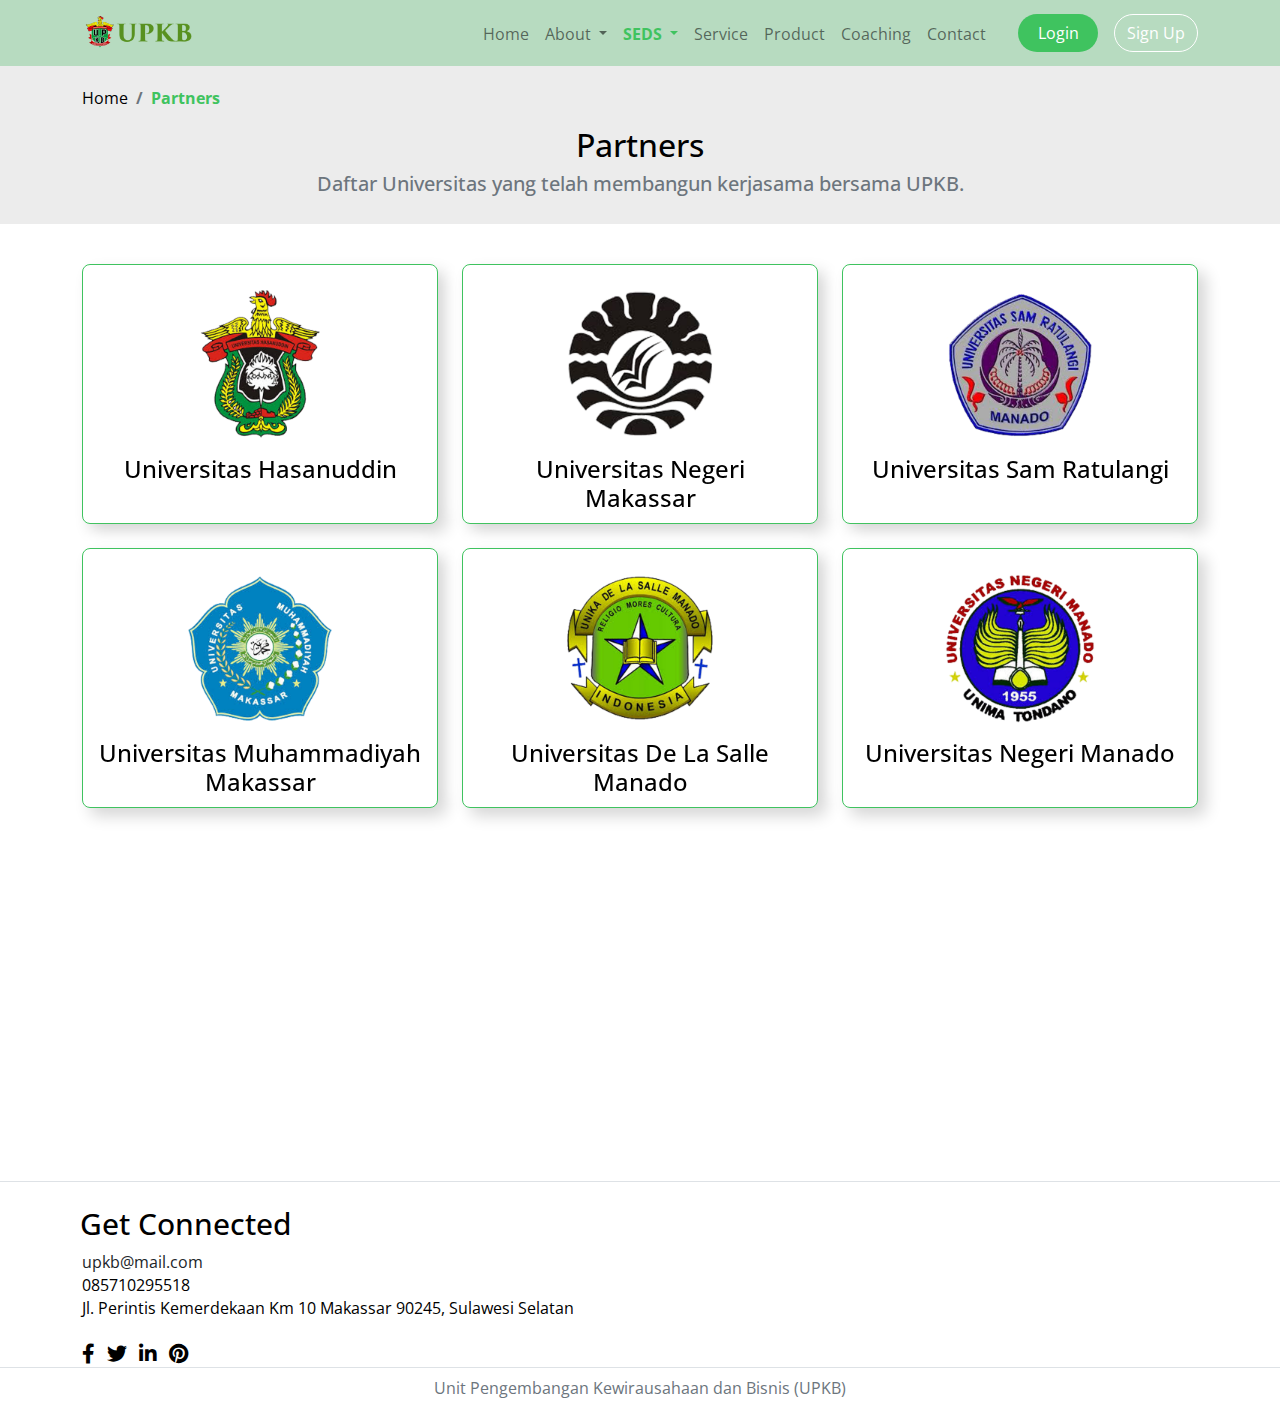
<file: partners.html>
<!DOCTYPE html>
<html lang="en">
  <head>
    <meta charset="UTF-8" />
    <meta http-equiv="X-UA-Compatible" content="IE=edge" />
    <meta name="viewport" content="width=device-width, initial-scale=1.0" />
    <title>UPKB</title>
    <link rel="stylesheet" href="libraries/bootstrap/css/bootstrap.css" />
    <link rel="preconnect" href="https://fonts.googleapis.com" />
    <link rel="preconnect" href="https://fonts.gstatic.com" crossorigin />
    <link href="https://fonts.googleapis.com/css2?family=Inter:wght@200;400;600;700;900&family=Montserrat&family=Open+Sans:wght@300;400;500;600;700&display=swap" rel="stylesheet" />
    <link rel="stylesheet" href="styles/style.css" />
    <link rel="stylesheet" href="https://cdnjs.cloudflare.com/ajax/libs/font-awesome/6.0.0/css/all.min.css" />
    <link rel="stylesheet" href="libraries/bootstrap-icons/bootstrap-icons.css" />
    <link rel="stylesheet" href="libraries/aos/aos.css" />
  </head>
  <body>
    <!-- Navbar -->
    <div class="container">
      <nav class="navbar navbar-expand-lg navbar-light bg-light">
        <!-- <div class="container-fluid"> -->
        <a class="navbar-brand" href="index.html">
          <img src="images/navbar.png" alt="" />
        </a>
        <button class="navbar-toggler" type="button" data-bs-toggle="collapse" data-bs-target="#navbarNavDropdown" aria-controls="navbarNavDropdown" aria-expanded="false" aria-label="Toggle navigation">
          <span class="navbar-toggler-icon"></span>
        </button>
        <div class="collapse navbar-collapse" id="navbarNavDropdown">
          <ul class="navbar-nav ms-auto">
            <li class="nav-item">
              <a class="nav-link" aria-current="page" href="index.html">Home</a>
            </li>
            <li class="nav-item dropdown">
              <a class="nav-link dropdown-toggle" href="#" id="navbarNavDropdown" role="button" data-bs-toggle="dropdown" aria-expanded="false"> About </a>
              <ul class="dropdown-menu" aria-labelledby="navbarNavDropdown">
                <li><a class="dropdown-item" href="about.html">UPKB</a></li>
                <li><a class="dropdown-item" href="struktur.html">Struktur Oragnisasi</a></li>
              </ul>
            </li>
            <li class="nav-item dropdown">
              <a class="nav-link dropdown-toggle active" href="#" id="navbarNavDropdown" role="button" data-bs-toggle="dropdown" aria-expanded="false"> SEDS </a>
              <ul class="dropdown-menu" aria-labelledby="navbarNavDropdown">
                <li><a class="dropdown-item" href="activites.html">Activities</a></li>
                <li><a class="dropdown-item active" href="partners.html">Partners</a></li>
              </ul>
            </li>
            <li class="nav-item">
              <a class="nav-link" href="service.html">Service</a>
            </li>
            <li class="nav-item">
              <a class="nav-link" href="product.html">Product</a>
            </li>
            <li class="nav-item">
              <a class="nav-link" href="coaching.html">Coaching</a>
            </li>
            <li class="nav-item">
              <a class="nav-link" href="contact.html">Contact</a>
            </li>
          </ul>
          <!-- Mobile -->
          <div class="d-grid gap-2 d-md-flex justify-content-md-end d-sm-block d-md-none">
            <button class="btn btn-login my-2 my-sm-0">Login</button>
            <button class="btn btn-outline-success">Sign Up</button>
          </div>
          <!-- Desktop -->
          <div class="d-grid gap-2 d-md-flex justify-content-md-end d-none d-md-block">
            <button class="btn btn-login ms-4 me-md-2">Login</button>
            <button class="btn btn-outline-success">Sign Up</button>
          </div>
        </div>
        <!-- </div> -->
      </nav>
    </div>

    <!-- Main -->
    <main>
      <div class="bkg-about">
        <div class="container">
          <nav aria-label="breadcrumb">
            <ol class="breadcrumb">
              <li class="breadcrumb-item"><a class="text-decoration-none text-black" href="index.html">Home</a></li>
              <li class="breadcrumb-item active" aria-current="page">Partners</li>
            </ol>
          </nav>
          <h2 class="text-center">Partners</h2>
          <h5 class="text-center text-secondary">Daftar Universitas yang telah membangun kerjasama bersama UPKB.</h5>
        </div>
      </div>

      <!-- Partners -->
      <section class="partners">
        <div class="container">
          <div class="row justify-content-center">
            <div class="col-md-4 col-sm-12" data-aos="fade-up" data-aos-duration="1000" data-aos-delay="150">
              <div class="card border-secondary mb-4">
                <div class="card-body text-center">
                  <img src="images/unhas.png" class="img-partners mb-2 mt-2" alt="unhas" />
                  <h4 class="card-title mt-2">Universitas Hasanuddin</h4>
                </div>
              </div>
            </div>
            <div class="col-md-4 col-sm-12" data-aos="fade-up" data-aos-duration="1000" data-aos-delay="200">
              <div class="card border-secondary mb-4">
                <div class="card-body text-center">
                  <img src="images/unm.png" class="img-partners mb-2 mt-2" alt="unm" />
                  <h4 class="card-title mt-2">Universitas Negeri Makassar</h4>
                </div>
              </div>
            </div>
            <div class="col-md-4 col-sm-12" data-aos="fade-up" data-aos-duration="1000" data-aos-delay="250">
              <div class="card border-secondary mb-4">
                <div class="card-body text-center">
                  <img src="images/unsrat.png" class="img-partners mb-2 mt-2" alt="unsrat" />
                  <h4 class="card-title mt-2">Universitas Sam Ratulangi</h4>
                </div>
              </div>
            </div>
            <div class="col-md-4 col-sm-12" data-aos="fade-up" data-aos-duration="1000" data-aos-delay="300">
              <div class="card border-secondary mb-4">
                <div class="card-body text-center">
                  <img src="images/unismuh.png" class="img-partners mb-2 mt-2" alt="unsrat" />
                  <h4 class="card-title mt-2">Universitas Muhammadiyah Makassar</h4>
                </div>
              </div>
            </div>
            <div class="col-md-4 col-sm-12" data-aos="fade-up" data-aos-duration="1000" data-aos-delay="350">
              <div class="card border-secondary mb-4">
                <div class="card-body text-center">
                  <img src="images/delasalle.png" class="img-partners mb-2 mt-2" alt="unsrat" />
                  <h4 class="card-title mt-2">Universitas De La Salle Manado</h4>
                </div>
              </div>
            </div>
            <div class="col-md-4 col-sm-12" data-aos="fade-up" data-aos-duration="1000" data-aos-delay="400">
              <div class="card border-secondary mb-4">
                <div class="card-body text-center">
                  <img src="images/unima.png" class="img-partners mb-2 mt-2" alt="unsrat" />
                  <h4 class="card-title mt-2">Universitas Negeri Manado</h4>
                </div>
              </div>
            </div>
            <div class="col-md-4 col-sm-12" data-aos="fade-up" data-aos-duration="1000" data-aos-delay="450">
              <div class="card border-secondary mb-4">
                <div class="card-body text-center">
                  <img src="images/unklab.png" class="img-partners mb-2 mt-2" alt="unsrat" />
                  <h4 class="card-title mt-2">Universitas Klabat</h4>
                </div>
              </div>
            </div>
          </div>
        </div>
      </section>

      <!-- Footer -->
      <footer class="section-footer">
        <div class="border-top mb-4"></div>
        <div class="container">
          <div class="row mb-2">
            <h3 class="footer-title">Get Connected</h3>
            <ul>
              <li class="list-unstyled">
                <a href="mailto:upkb@mail.com" class="link-dark text-decoration-none">upkb@mail.com</a>
              </li>
              <li class="list-unstyled">085710295518</li>
              <li class="list-unstyled">Jl. Perintis Kemerdekaan Km 10 Makassar 90245, Sulawesi Selatan</li>
            </ul>
          </div>
          <div>
            <a href="#" class="text-black"><i class="fab fa-facebook-f me-2 icon-style"></i></a>
            <a href="#" class="text-black"><i class="fab fa-twitter me-2 icon-style"></i></a>
            <a href="#" class="text-black"><i class="fab fa-linkedin-in me-2 icon-style"></i></a>
            <a href="#" class="text-black"><i class="fab fa-pinterest me-2 icon-style"></i></a>
          </div>
        </div>
        <div class="border-bottom"></div>
        <div class="container-fluid">
          <div class="row justify-content-center align-items-center pt-2">
            <div class="col-auto text-muted">Unit Pengembangan Kewirausahaan dan Bisnis (UPKB)</div>
          </div>
        </div>
      </footer>
    </main>
    <script src="libraries/bootstrap/js/bootstrap.js"></script>
    <script src="libraries/aos/aos.js"></script>
    <script>
      AOS.init();
    </script>
  </body>
</html>
</file>
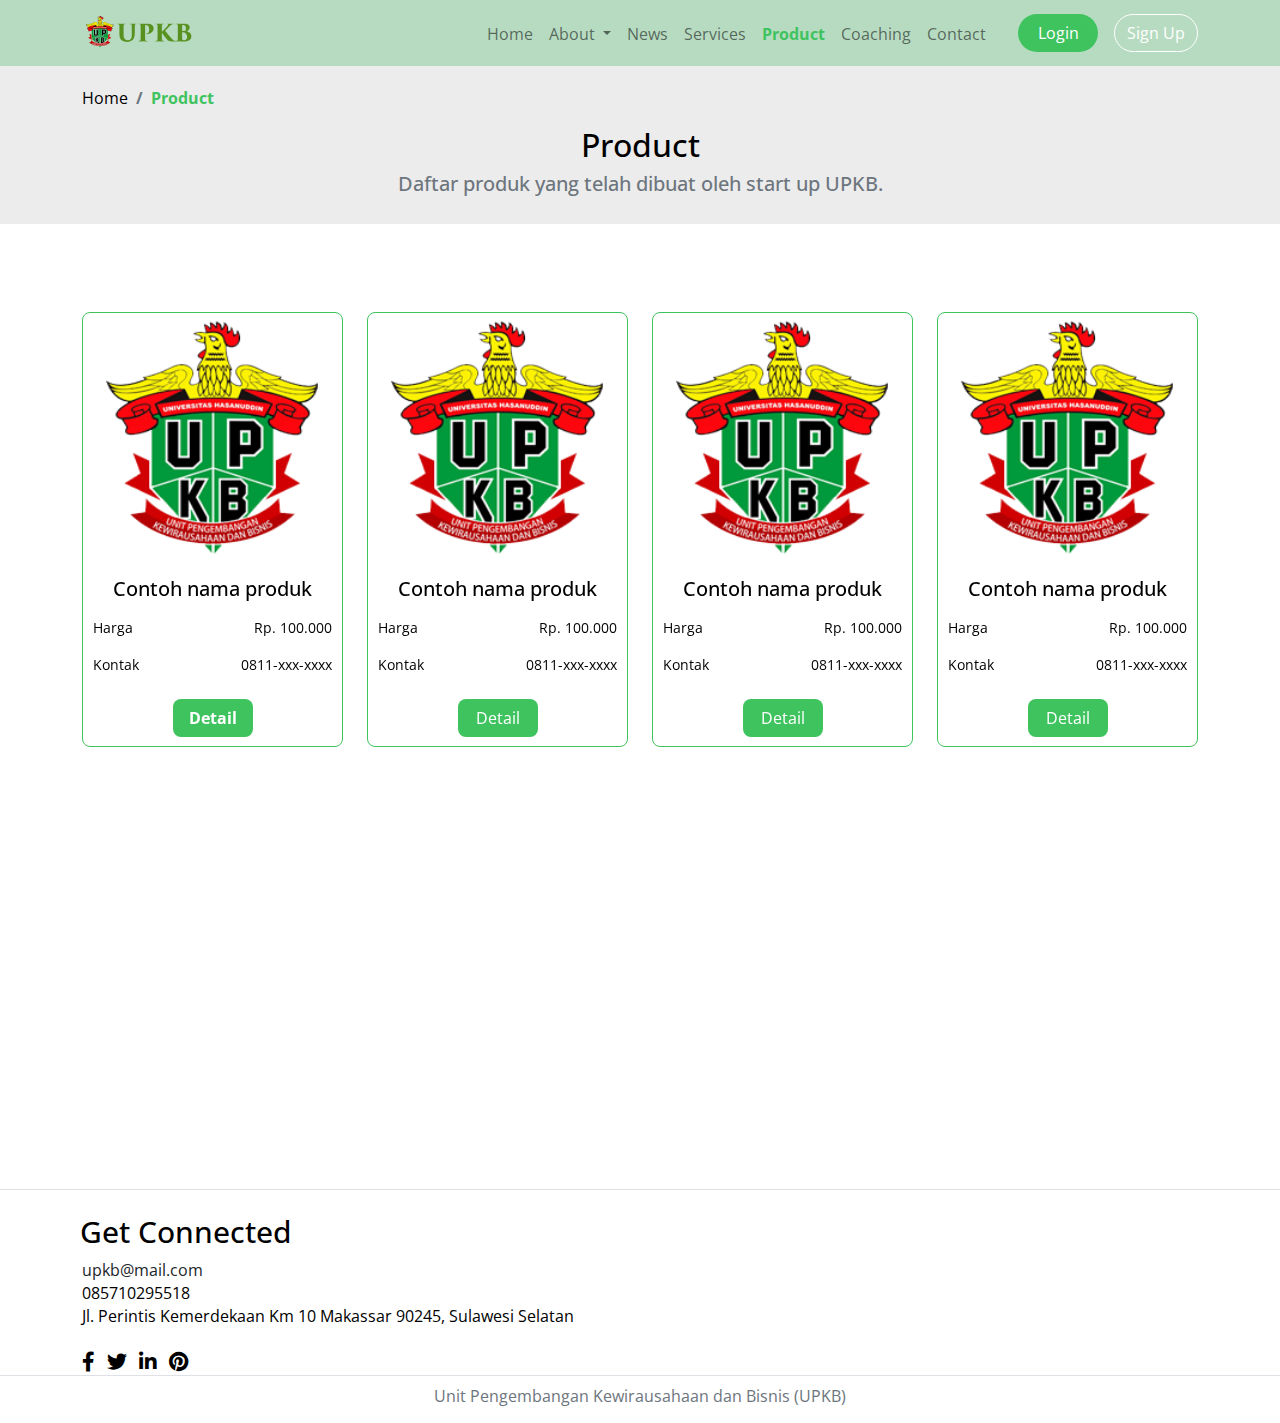
<file: product.html>
<!DOCTYPE html>
<html lang="en">
  <head>
    <meta charset="UTF-8" />
    <meta http-equiv="X-UA-Compatible" content="IE=edge" />
    <meta name="viewport" content="width=device-width, initial-scale=1.0" />
    <title>UPKB</title>
    <link rel="stylesheet" href="libraries/bootstrap/css/bootstrap.css" />
    <link rel="preconnect" href="https://fonts.googleapis.com" />
    <link rel="preconnect" href="https://fonts.gstatic.com" crossorigin />
    <link href="https://fonts.googleapis.com/css2?family=Inter:wght@200;400;600;700;900&family=Montserrat&family=Open+Sans:wght@300;400;500;600;700&display=swap" rel="stylesheet" />
    <link rel="stylesheet" href="styles/style.css" />
    <link rel="stylesheet" href="https://cdnjs.cloudflare.com/ajax/libs/font-awesome/6.0.0/css/all.min.css" />
    <link rel="stylesheet" href="libraries/bootstrap-icons/bootstrap-icons.css" />
    <link rel="stylesheet" href="libraries/aos/aos.css" />
  </head>
  <body>
    <!-- Navbar -->
    <div class="container">
      <nav class="navbar navbar-expand-lg navbar-light bg-lights">
        <!-- <div class="container-fluid"> -->
        <a class="navbar-brand" href="#">
          <img src="images/navbar.png" alt="" />
        </a>
        <button class="navbar-toggler" type="button" data-bs-toggle="collapse" data-bs-target="#navbarNav" aria-controls="navbarNav" aria-expanded="false" aria-label="Toggle navigation">
          <span class="navbar-toggler-icon"></span>
        </button>
        <div class="collapse navbar-collapse" id="navbarNav">
          <ul class="navbar-nav ms-auto">
            <li class="nav-item">
              <a class="nav-link" aria-current="page" href="index.html">Home</a>
            </li>
            <li class="nav-item dropdown">
              <a class="nav-link dropdown-toggle" href="#" id="navbarNavDropdown" role="button" data-bs-toggle="dropdown" aria-expanded="false">About </a>
              <ul class="dropdown-menu" aria-labelledby="navbarNavDropdown">
                <li><a class="dropdown-item" href="about.html">UPKB</a></li>
                <li><a class="dropdown-item" href="struktur.html">Struktur Oragnisasi</a></li>
              </ul>
            </li>

            <li class="nav-item">
              <a class="nav-link" href="activites.html">News</a>
            </li>
            <li class="nav-item">
              <a class="nav-link" href="services.html">Services</a>
            </li>
            <li class="nav-item">
              <a class="nav-link active" href="product.html">Product</a>
            </li>
            <li class="nav-item">
              <a class="nav-link" href="coaching.html">Coaching</a>
            </li>
            <li class="nav-item">
              <a class="nav-link" href="contact.html">Contact</a>
            </li>
          </ul>

          <!-- Mobile -->
          <div class="d-grid gap-2 d-md-flex justify-content-md-end d-sm-block d-md-none">
            <button class="btn btn-login my-2 my-sm-0" data-bs-toggle="modal" data-bs-target="#exampleModal">Login</button>
            <button class="btn btn-outline-success">Sign Up</button>
          </div>
          <!-- Desktop -->
          <div class="d-grid gap-2 d-md-flex justify-content-md-end d-none d-md-block">
            <button class="btn btn-login ms-4 me-md-2" data-bs-toggle="modal" data-bs-target="#exampleModal">Login</button>
            <button class="btn btn-outline-success">Sign Up</button>
          </div>

          <!-- Modal -->
          <div class="modal fade" id="exampleModal" tabindex="-1" aria-labelledby="exampleModalLabel" aria-hidden="true">
            <div class="modal-dialog">
              <div class="modal-content">
                <div class="modal-header">
                  <h5 class="modal-title" id="exampleModalLabel">Modal title</h5>
                  <button type="button" class="btn-close" data-bs-dismiss="modal" aria-label="Close"></button>
                </div>
                <div class="modal-body">...</div>
                <div class="modal-footer">
                  <button type="button" class="btn btn-secondary" data-bs-dismiss="modal">Close</button>
                  <button type="button" class="btn btn-primary">Save changes</button>
                </div>
              </div>
            </div>
          </div>
        </div>
        <!-- </div> -->
      </nav>
    </div>

    <!-- Main -->
    <main>
      <div class="bkg-about">
        <div class="container">
          <nav aria-label="breadcrumb">
            <ol class="breadcrumb">
              <li class="breadcrumb-item"><a class="text-decoration-none text-black" href="index.html">Home</a></li>
              <li class="breadcrumb-item active" aria-current="page">Product</li>
            </ol>
          </nav>
          <h2 class="text-center">Product</h2>
          <h5 class="text-center text-secondary">Daftar produk yang telah dibuat oleh start up UPKB.</h5>
        </div>
      </div>

      <!-- Product -->
      <section class="section-product" id="product">
        <div class="container">
          <div class="row justify-content-center">
            <div class="col-md-12 col-lg-3 col-sm-12" data-aos="fade-up" data-aos-duration="1000" data-aos-delay="150">
              <div class="card mt-5">
                <img src="images/admin/lo.png" class="card-img-top product-img" alt="produk" />
                <div class="card-body text-center">
                  <h5 class="card-title pb-2">Contoh nama produk</h5>
                  <div class="row">
                    <p class="card-text col text-start">Harga</p>
                    <p class="card-text col text-end">Rp. 100.000</p>
                  </div>
                  <div class="row">
                    <p class="card-text col text-start">Kontak</p>
                    <p class="card-text col text-end">0811-xxx-xxxx</p>
                  </div>
                  <a href="details.html" class="btn btn-login mt-2 text-decoration-none text-white">Detail</a>
                </div>
              </div>
            </div>
            <div class="col-md-12 col-lg-3 col-sm-12" data-aos="fade-up" data-aos-duration="1000" data-aos-delay="200">
              <div class="card mt-5">
                <img src="images/admin/lo.png" class="card-img-top product-img" alt="produk" />
                <div class="card-body text-center">
                  <h5 class="card-title pb-2">Contoh nama produk</h5>
                  <div class="row">
                    <p class="card-text col text-start">Harga</p>
                    <p class="card-text col text-end">Rp. 100.000</p>
                  </div>
                  <div class="row">
                    <p class="card-text col text-start">Kontak</p>
                    <p class="card-text col text-end">0811-xxx-xxxx</p>
                  </div>
                  <button class="btn btn-login mt-2">Detail</button>
                </div>
              </div>
            </div>
            <div class="col-md-12 col-lg-3 col-sm-12" data-aos="fade-up" data-aos-duration="1000" data-aos-delay="250">
              <div class="card mt-5">
                <img src="images/admin/lo.png" class="card-img-top product-img" alt="produk" />
                <div class="card-body text-center">
                  <h5 class="card-title pb-2">Contoh nama produk</h5>
                  <div class="row">
                    <p class="card-text col text-start">Harga</p>
                    <p class="card-text col text-end">Rp. 100.000</p>
                  </div>
                  <div class="row">
                    <p class="card-text col text-start">Kontak</p>
                    <p class="card-text col text-end">0811-xxx-xxxx</p>
                  </div>
                  <button class="btn btn-login mt-2">Detail</button>
                </div>
              </div>
            </div>
            <div class="col-md-12 col-lg-3 col-sm-12" data-aos="fade-up" data-aos-duration="1000" data-aos-delay="300">
              <div class="card mt-5">
                <img src="images/admin/lo.png" class="card-img-top product-img" alt="produk" />
                <div class="card-body text-center">
                  <h5 class="card-title pb-2">Contoh nama produk</h5>
                  <div class="row">
                    <p class="card-text col text-start">Harga</p>
                    <p class="card-text col text-end">Rp. 100.000</p>
                  </div>
                  <div class="row">
                    <p class="card-text col text-start">Kontak</p>
                    <p class="card-text col text-end">0811-xxx-xxxx</p>
                  </div>
                  <button class="btn btn-login mt-2">Detail</button>
                </div>
              </div>
            </div>
          </div>
        </div>
      </section>

      <!-- Footer -->
      <footer class="section-footer">
        <div class="border-top mb-4"></div>
        <div class="container">
          <div class="row mb-2">
            <h3 class="footer-title">Get Connected</h3>
            <ul>
              <li class="list-unstyled">
                <a href="mailto:upkb@mail.com" class="link-dark text-decoration-none">upkb@mail.com</a>
              </li>
              <li class="list-unstyled">085710295518</li>
              <li class="list-unstyled">Jl. Perintis Kemerdekaan Km 10 Makassar 90245, Sulawesi Selatan</li>
            </ul>
          </div>
          <div>
            <a href="#" class="text-black"><i class="fab fa-facebook-f me-2 icon-style"></i></a>
            <a href="#" class="text-black"><i class="fab fa-twitter me-2 icon-style"></i></a>
            <a href="#" class="text-black"><i class="fab fa-linkedin-in me-2 icon-style"></i></a>
            <a href="#" class="text-black"><i class="fab fa-pinterest me-2 icon-style"></i></a>
          </div>
        </div>
        <div class="border-bottom"></div>
        <div class="container-fluid">
          <div class="row justify-content-center align-items-center pt-2">
            <div class="col-auto text-muted">Unit Pengembangan Kewirausahaan dan Bisnis (UPKB)</div>
          </div>
        </div>
      </footer>
    </main>
    <script src="libraries/bootstrap/js/bootstrap.js"></script>
    <script src="libraries/aos/aos.js"></script>
    <script>
      AOS.init();
      AOS.init({
        once: true,
      });
    </script>
  </body>
</html>
</file>
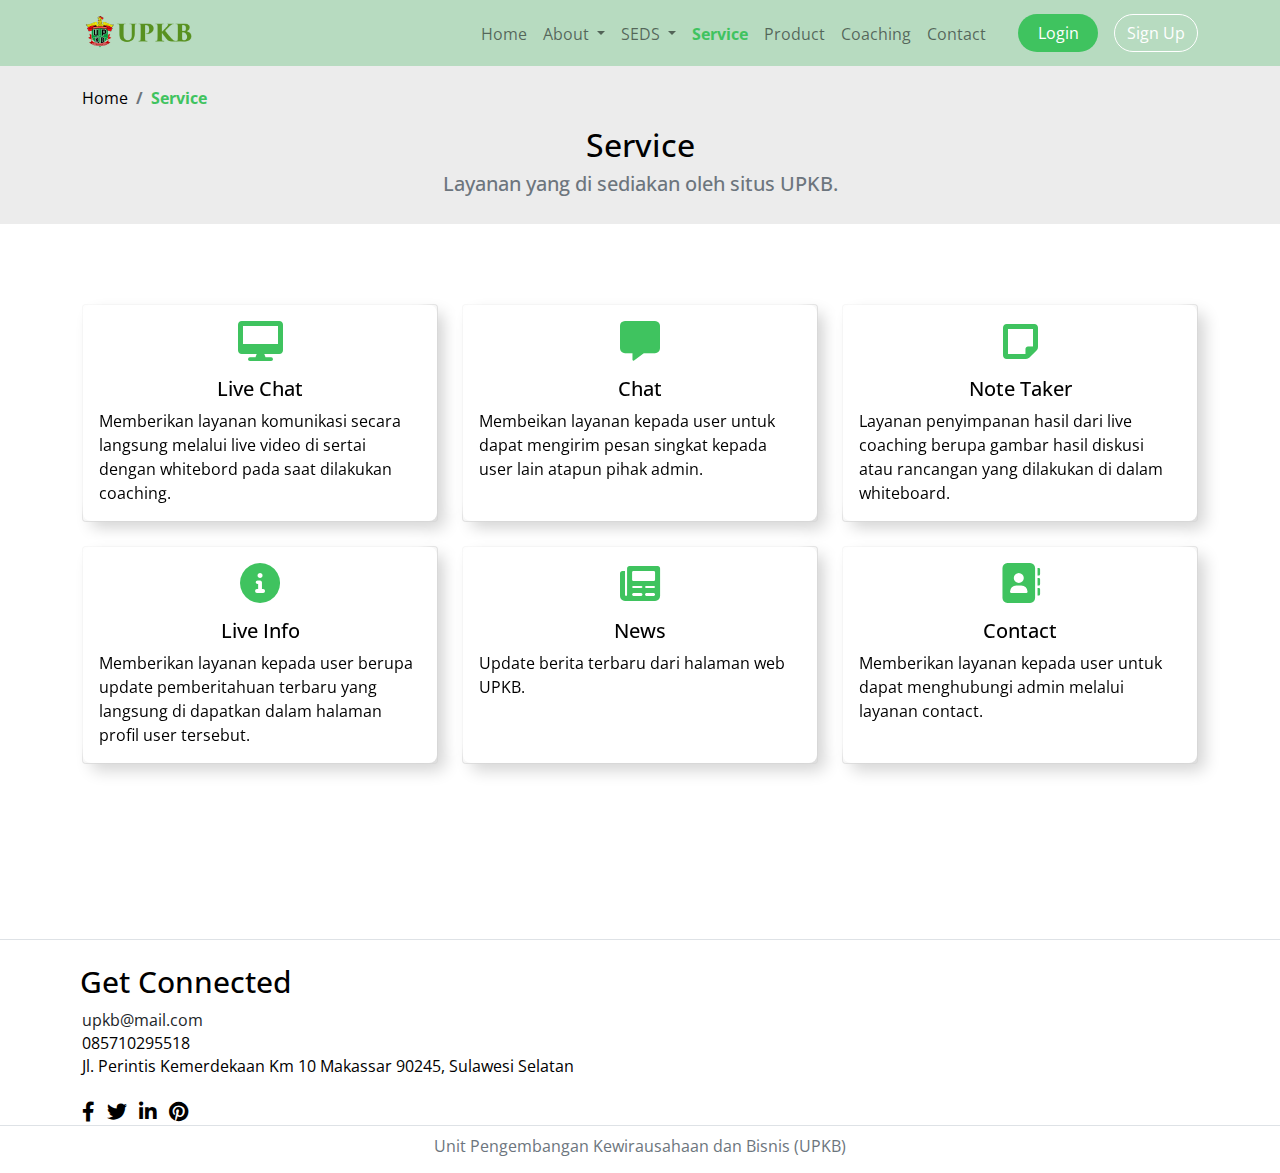
<file: service.html>
<!DOCTYPE html>
<html lang="en">
  <head>
    <meta charset="UTF-8" />
    <meta http-equiv="X-UA-Compatible" content="IE=edge" />
    <meta name="viewport" content="width=device-width, initial-scale=1.0" />
    <title>UPKB</title>
    <link rel="stylesheet" href="libraries/bootstrap/css/bootstrap.css" />
    <link rel="preconnect" href="https://fonts.googleapis.com" />
    <link rel="preconnect" href="https://fonts.gstatic.com" crossorigin />
    <link href="https://fonts.googleapis.com/css2?family=Inter:wght@200;400;600;700;900&family=Montserrat&family=Open+Sans:wght@300;400;500;600;700&display=swap" rel="stylesheet" />
    <link rel="stylesheet" href="styles/style.css" />
    <link rel="stylesheet" href="https://cdnjs.cloudflare.com/ajax/libs/font-awesome/6.0.0/css/all.min.css" />
    <link rel="stylesheet" href="libraries/bootstrap-icons/bootstrap-icons.css" />
    <link rel="stylesheet" href="libraries/aos/aos.css" />
  </head>
  <body>
    <!-- Navbar -->
    <div class="container">
      <nav class="navbar navbar-expand-lg navbar-light bg-light">
        <!-- <div class="container-fluid"> -->
        <a class="navbar-brand" href="index.html">
          <img src="images/navbar.png" alt="" />
        </a>
        <button class="navbar-toggler" type="button" data-bs-toggle="collapse" data-bs-target="#navbarNavDropdown" aria-controls="navbarNavDropdown" aria-expanded="false" aria-label="Toggle navigation">
          <span class="navbar-toggler-icon"></span>
        </button>
        <div class="collapse navbar-collapse" id="navbarNavDropdown">
          <ul class="navbar-nav ms-auto">
            <li class="nav-item">
              <a class="nav-link" aria-current="page" href="index.html">Home</a>
            </li>
            <li class="nav-item dropdown">
              <a class="nav-link dropdown-toggle" href="#" id="navbarNavDropdown" role="button" data-bs-toggle="dropdown" aria-expanded="false"> About </a>
              <ul class="dropdown-menu" aria-labelledby="navbarNavDropdown">
                <li><a class="dropdown-item" href="about.html">UPKB</a></li>
                <li><a class="dropdown-item" href="struktur.html">Struktur Oragnisasi</a></li>
              </ul>
            </li>
            <li class="nav-item dropdown">
              <a class="nav-link dropdown-toggle" href="#" id="navbarNavDropdown" role="button" data-bs-toggle="dropdown" aria-expanded="false"> SEDS </a>
              <ul class="dropdown-menu" aria-labelledby="navbarNavDropdown">
                <li><a class="dropdown-item" href="activites.html">Activities</a></li>
                <li><a class="dropdown-item" href="partners.html">Partners</a></li>
              </ul>
            </li>
            <li class="nav-item">
              <a class="nav-link active" href="service.html">Service</a>
            </li>
            <li class="nav-item">
              <a class="nav-link" href="product.html">Product</a>
            </li>
            <li class="nav-item">
              <a class="nav-link" href="coaching.html">Coaching</a>
            </li>
            <li class="nav-item">
              <a class="nav-link" href="contact.html">Contact</a>
            </li>
          </ul>
          <!-- Mobile -->
          <div class="d-grid gap-2 d-md-flex justify-content-md-end d-sm-block d-md-none">
            <button class="btn btn-login my-2 my-sm-0">Login</button>
            <button class="btn btn-outline-success">Sign Up</button>
          </div>
          <!-- Desktop -->
          <div class="d-grid gap-2 d-md-flex justify-content-md-end d-none d-md-block">
            <button class="btn btn-login ms-4 me-md-2">Login</button>
            <button class="btn btn-outline-success">Sign Up</button>
          </div>
        </div>
        <!-- </div> -->
      </nav>
    </div>

    <!-- Main -->
    <main>
      <div class="bkg-about">
        <div class="container">
          <nav aria-label="breadcrumb">
            <ol class="breadcrumb">
              <li class="breadcrumb-item"><a class="text-decoration-none text-black" href="index.html">Home</a></li>
              <li class="breadcrumb-item active" aria-current="page">Service</li>
            </ol>
          </nav>
          <h2 class="text-center">Service</h2>
          <h5 class="text-center text-secondary">Layanan yang di sediakan oleh situs UPKB.</h5>
        </div>
      </div>

      <!-- Service -->
      <section class="section-services" id="services">
        <div class="container">
          <div class="row row-cols-1 row-cols-md-3 g-4">
            <div class="col" data-aos="fade-up" data-aos-duration="1000" data-aos-delay="150">
              <div class="card h-100">
                <div class="card-body text-center">
                  <i class="fa-solid fa-desktop service-icon mb-3"></i>
                  <h5 class="card-title">Live Chat</h5>
                  <p class="card-text text-start">Memberikan layanan komunikasi secara langsung melalui live video di sertai dengan whitebord pada saat dilakukan coaching.</p>
                </div>
              </div>
            </div>
            <div class="col" data-aos="fade-up" data-aos-duration="1000" data-aos-delay="200">
              <div class="card h-100">
                <div class="card-body text-center">
                  <i class="fa-solid fa-message service-icon mb-3"></i>
                  <h5 class="card-title">Chat</h5>
                  <p class="card-text text-start">Membeikan layanan kepada user untuk dapat mengirim pesan singkat kepada user lain atapun pihak admin.</p>
                </div>
              </div>
            </div>
            <div class="col" data-aos="fade-up" data-aos-duration="1000" data-aos-delay="250">
              <div class="card h-100">
                <div class="card-body text-center">
                  <i class="fa-solid fa-note-sticky service-icon mb-3"></i>
                  <h5 class="card-title">Note Taker</h5>
                  <p class="card-text text-start">Layanan penyimpanan hasil dari live coaching berupa gambar hasil diskusi atau rancangan yang dilakukan di dalam whiteboard.</p>
                </div>
              </div>
            </div>
            <div class="col" data-aos="fade-up" data-aos-duration="1000" data-aos-delay="300">
              <div class="card h-100">
                <div class="card-body text-center">
                  <i class="fa-solid fa-circle-info service-icon mb-3"></i>
                  <h5 class="card-title">Live Info</h5>
                  <p class="card-text text-start">Memberikan layanan kepada user berupa update pemberitahuan terbaru yang langsung di dapatkan dalam halaman profil user tersebut.</p>
                </div>
              </div>
            </div>
            <div class="col" data-aos="fade-up" data-aos-duration="1000" data-aos-delay="350">
              <div class="card h-100">
                <div class="card-body text-center">
                  <i class="fa-solid fa-newspaper service-icon mb-3"></i>
                  <h5 class="card-title">News</h5>
                  <p class="card-text text-start">Update berita terbaru dari halaman web UPKB.</p>
                </div>
              </div>
            </div>
            <div class="col" data-aos="fade-up" data-aos-duration="1000" data-aos-delay="400">
              <div class="card h-100">
                <div class="card-body text-center">
                  <i class="fa-solid fa-address-book service-icon mb-3"></i>
                  <h5 class="card-title">Contact</h5>
                  <p class="card-text text-start">Memberikan layanan kepada user untuk dapat menghubungi admin melalui layanan contact.</p>
                </div>
              </div>
            </div>
          </div>
        </div>
      </section>

      <!-- Footer -->
      <footer class="section-footer">
        <div class="border-top mb-4"></div>
        <div class="container">
          <div class="row mb-2">
            <h3 class="footer-title">Get Connected</h3>
            <ul>
              <li class="list-unstyled">
                <a href="mailto:upkb@mail.com" class="link-dark text-decoration-none">upkb@mail.com</a>
              </li>
              <li class="list-unstyled">085710295518</li>
              <li class="list-unstyled">Jl. Perintis Kemerdekaan Km 10 Makassar 90245, Sulawesi Selatan</li>
            </ul>
          </div>
          <div>
            <a href="#" class="text-black"><i class="fab fa-facebook-f me-2 icon-style"></i></a>
            <a href="#" class="text-black"><i class="fab fa-twitter me-2 icon-style"></i></a>
            <a href="#" class="text-black"><i class="fab fa-linkedin-in me-2 icon-style"></i></a>
            <a href="#" class="text-black"><i class="fab fa-pinterest me-2 icon-style"></i></a>
          </div>
        </div>
        <div class="border-bottom"></div>
        <div class="container-fluid">
          <div class="row justify-content-center align-items-center pt-2">
            <div class="col-auto text-muted">Unit Pengembangan Kewirausahaan dan Bisnis (UPKB)</div>
          </div>
        </div>
      </footer>
    </main>
    <script src="libraries/bootstrap/js/bootstrap.js"></script>
    <script src="libraries/aos/aos.js"></script>
    <script>
      AOS.init();
    </script>
  </body>
</html>
</file>
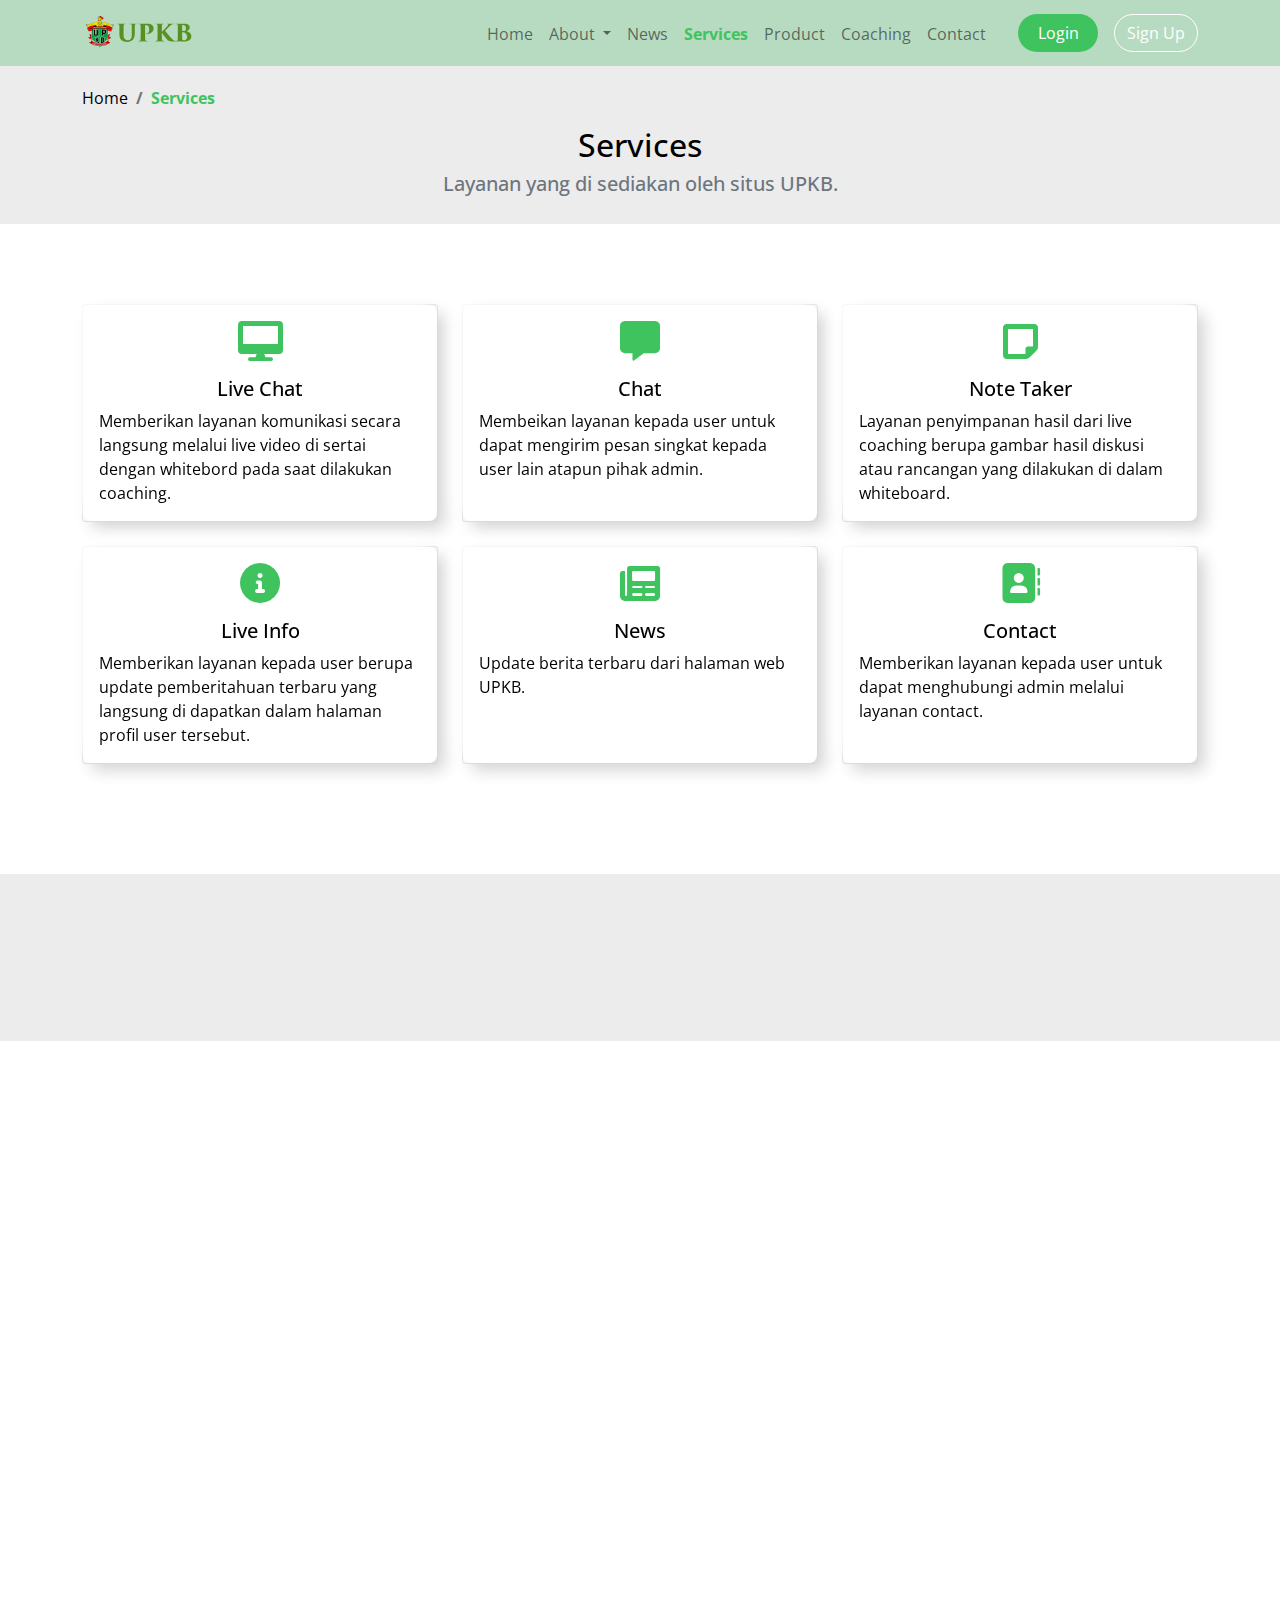
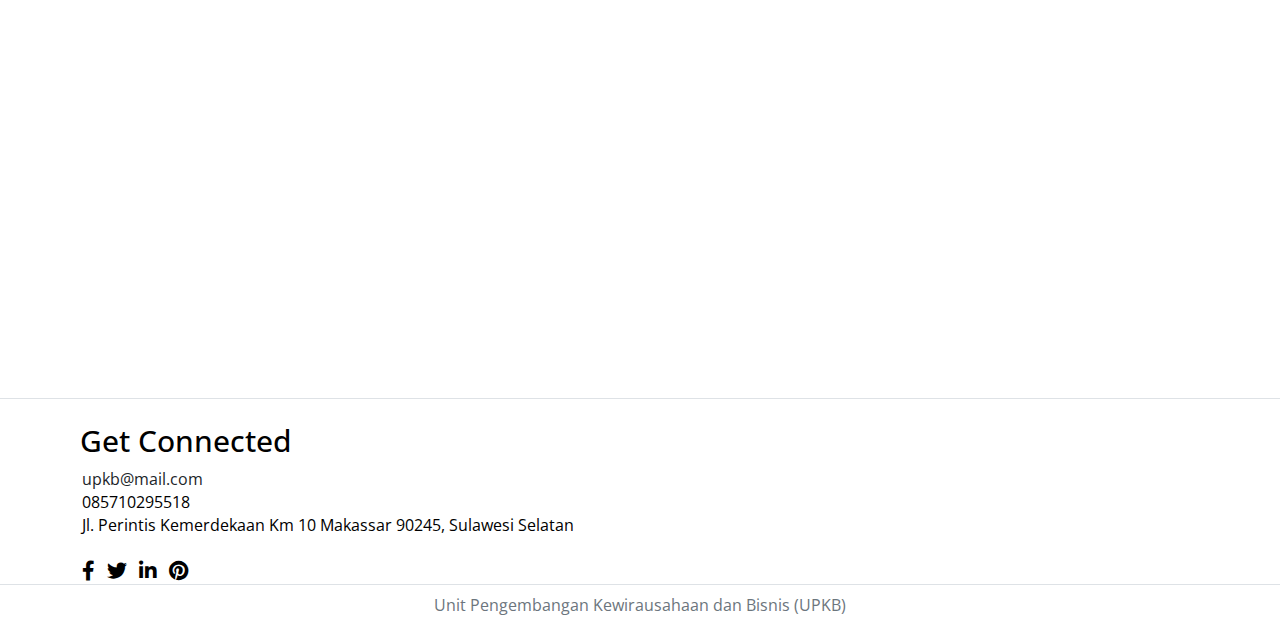
<file: services.html>
<!DOCTYPE html>
<html lang="en">
  <head>
    <meta charset="UTF-8" />
    <meta http-equiv="X-UA-Compatible" content="IE=edge" />
    <meta name="viewport" content="width=device-width, initial-scale=1.0" />
    <title>UPKB</title>
    <link rel="stylesheet" href="libraries/bootstrap/css/bootstrap.css" />
    <link rel="preconnect" href="https://fonts.googleapis.com" />
    <link rel="preconnect" href="https://fonts.gstatic.com" crossorigin />
    <link href="https://fonts.googleapis.com/css2?family=Inter:wght@200;400;600;700;900&family=Montserrat&family=Open+Sans:wght@300;400;500;600;700&display=swap" rel="stylesheet" />
    <link rel="stylesheet" href="styles/style.css" />
    <link rel="stylesheet" href="https://cdnjs.cloudflare.com/ajax/libs/font-awesome/6.0.0/css/all.min.css" />
    <link rel="stylesheet" href="libraries/bootstrap-icons/bootstrap-icons.css" />
    <link rel="stylesheet" href="libraries/aos/aos.css" />
  </head>
  <body>
    <!-- Navbar -->
    <div class="container">
      <nav class="navbar navbar-expand-lg navbar-light bg-lights">
        <!-- <div class="container-fluid"> -->
        <a class="navbar-brand" href="#">
          <img src="images/navbar.png" alt="" />
        </a>
        <button class="navbar-toggler" type="button" data-bs-toggle="collapse" data-bs-target="#navbarNav" aria-controls="navbarNav" aria-expanded="false" aria-label="Toggle navigation">
          <span class="navbar-toggler-icon"></span>
        </button>
        <div class="collapse navbar-collapse" id="navbarNav">
          <ul class="navbar-nav ms-auto">
            <li class="nav-item">
              <a class="nav-link" aria-current="page" href="index.html">Home</a>
            </li>
            <li class="nav-item dropdown">
              <a class="nav-link dropdown-toggle" href="#" id="navbarNavDropdown" role="button" data-bs-toggle="dropdown" aria-expanded="false">About </a>
              <ul class="dropdown-menu" aria-labelledby="navbarNavDropdown">
                <li><a class="dropdown-item" href="about.html">UPKB</a></li>
                <li><a class="dropdown-item" href="struktur.html">Struktur Oragnisasi</a></li>
              </ul>
            </li>

            <li class="nav-item">
              <a class="nav-link" href="activites.html">News</a>
            </li>
            <li class="nav-item">
              <a class="nav-link active" href="services.html">Services</a>
            </li>
            <li class="nav-item">
              <a class="nav-link" href="product.html">Product</a>
            </li>
            <li class="nav-item">
              <a class="nav-link" href="coaching.html">Coaching</a>
            </li>
            <li class="nav-item">
              <a class="nav-link" href="contact.html">Contact</a>
            </li>
          </ul>

          <!-- Mobile -->
          <div class="d-grid gap-2 d-md-flex justify-content-md-end d-sm-block d-md-none">
            <button class="btn btn-login my-2 my-sm-0" data-bs-toggle="modal" data-bs-target="#exampleModal">Login</button>
            <button class="btn btn-outline-success">Sign Up</button>
          </div>
          <!-- Desktop -->
          <div class="d-grid gap-2 d-md-flex justify-content-md-end d-none d-md-block">
            <button class="btn btn-login ms-4 me-md-2" data-bs-toggle="modal" data-bs-target="#exampleModal">Login</button>
            <button class="btn btn-outline-success">Sign Up</button>
          </div>

          <!-- Modal -->
          <div class="modal fade" id="exampleModal" tabindex="-1" aria-labelledby="exampleModalLabel" aria-hidden="true">
            <div class="modal-dialog">
              <div class="modal-content">
                <div class="modal-header">
                  <h5 class="modal-title" id="exampleModalLabel">Modal title</h5>
                  <button type="button" class="btn-close" data-bs-dismiss="modal" aria-label="Close"></button>
                </div>
                <div class="modal-body">...</div>
                <div class="modal-footer">
                  <button type="button" class="btn btn-secondary" data-bs-dismiss="modal">Close</button>
                  <button type="button" class="btn btn-primary">Save changes</button>
                </div>
              </div>
            </div>
          </div>
        </div>
        <!-- </div> -->
      </nav>
    </div>

    <!-- Main -->
    <main>
      <div class="bkg-about">
        <div class="container">
          <nav aria-label="breadcrumb">
            <ol class="breadcrumb">
              <li class="breadcrumb-item"><a class="text-decoration-none text-black" href="index.html">Home</a></li>
              <li class="breadcrumb-item active" aria-current="page">Services</li>
            </ol>
          </nav>
          <h2 class="text-center">Services</h2>
          <h5 class="text-center text-secondary">Layanan yang di sediakan oleh situs UPKB.</h5>
        </div>
      </div>

      <!-- Service -->
      <section class="section-services" id="services">
        <div class="container">
          <div class="row row-cols-1 row-cols-md-3 g-4">
            <div class="col" data-aos="fade-up" data-aos-duration="1000" data-aos-delay="150">
              <div class="card h-100">
                <div class="card-body text-center">
                  <i class="fa-solid fa-desktop service-icon mb-3"></i>
                  <h5 class="card-title">Live Chat</h5>
                  <p class="card-text text-start">Memberikan layanan komunikasi secara langsung melalui live video di sertai dengan whitebord pada saat dilakukan coaching.</p>
                </div>
              </div>
            </div>
            <div class="col" data-aos="fade-up" data-aos-duration="1000" data-aos-delay="200">
              <div class="card h-100">
                <div class="card-body text-center">
                  <i class="fa-solid fa-message service-icon mb-3"></i>
                  <h5 class="card-title">Chat</h5>
                  <p class="card-text text-start">Membeikan layanan kepada user untuk dapat mengirim pesan singkat kepada user lain atapun pihak admin.</p>
                </div>
              </div>
            </div>
            <div class="col" data-aos="fade-up" data-aos-duration="1000" data-aos-delay="250">
              <div class="card h-100">
                <div class="card-body text-center">
                  <i class="fa-solid fa-note-sticky service-icon mb-3"></i>
                  <h5 class="card-title">Note Taker</h5>
                  <p class="card-text text-start">Layanan penyimpanan hasil dari live coaching berupa gambar hasil diskusi atau rancangan yang dilakukan di dalam whiteboard.</p>
                </div>
              </div>
            </div>
            <div class="col" data-aos="fade-up" data-aos-duration="1000" data-aos-delay="300">
              <div class="card h-100">
                <div class="card-body text-center">
                  <i class="fa-solid fa-circle-info service-icon mb-3"></i>
                  <h5 class="card-title">Live Info</h5>
                  <p class="card-text text-start">Memberikan layanan kepada user berupa update pemberitahuan terbaru yang langsung di dapatkan dalam halaman profil user tersebut.</p>
                </div>
              </div>
            </div>
            <div class="col" data-aos="fade-up" data-aos-duration="1000" data-aos-delay="350">
              <div class="card h-100">
                <div class="card-body text-center">
                  <i class="fa-solid fa-newspaper service-icon mb-3"></i>
                  <h5 class="card-title">News</h5>
                  <p class="card-text text-start">Update berita terbaru dari halaman web UPKB.</p>
                </div>
              </div>
            </div>
            <div class="col" data-aos="fade-up" data-aos-duration="1000" data-aos-delay="400">
              <div class="card h-100">
                <div class="card-body text-center">
                  <i class="fa-solid fa-address-book service-icon mb-3"></i>
                  <h5 class="card-title">Contact</h5>
                  <p class="card-text text-start">Memberikan layanan kepada user untuk dapat menghubungi admin melalui layanan contact.</p>
                </div>
              </div>
            </div>
          </div>
        </div>
      </section>

      <!-- Partners -->
      <div class="bkg-about">
        <div class="py-4">
          <h2 class="text-center" data-aos="fade-up" data-aos-duration="1000" data-aos-delay="100">Partners</h2>
          <h5 class="text-center text-secondary" data-aos="fade-up" data-aos-duration="1000" data-aos-delay="150">Daftar Universitas yang telah membangun kerjasama bersama UPKB.</h5>
        </div>
      </div>
      <section class="partners">
        <div class="container">
          <div class="row justify-content-center">
            <div class="col-md-4 col-sm-12" data-aos="fade-up" data-aos-duration="1000" data-aos-delay="150">
              <div class="card border-secondary mb-4">
                <div class="card-body text-center">
                  <img src="images/unhas.png" class="img-partners mb-2 mt-2" alt="unhas" />
                  <h4 class="card-title mt-2">Universitas Hasanuddin</h4>
                </div>
              </div>
            </div>
            <div class="col-md-4 col-sm-12" data-aos="fade-up" data-aos-duration="1000" data-aos-delay="200">
              <div class="card border-secondary mb-4">
                <div class="card-body text-center">
                  <img src="images/unm.png" class="img-partners mb-2 mt-2" alt="unm" />
                  <h4 class="card-title mt-2">Universitas Negeri Makassar</h4>
                </div>
              </div>
            </div>
            <div class="col-md-4 col-sm-12" data-aos="fade-up" data-aos-duration="1000" data-aos-delay="250">
              <div class="card border-secondary mb-4">
                <div class="card-body text-center">
                  <img src="images/unsrat.png" class="img-partners mb-2 mt-2" alt="unsrat" />
                  <h4 class="card-title mt-2">Universitas Sam Ratulangi</h4>
                </div>
              </div>
            </div>
            <div class="col-md-4 col-sm-12" data-aos="fade-up" data-aos-duration="1000" data-aos-delay="300">
              <div class="card border-secondary mb-4">
                <div class="card-body text-center">
                  <img src="images/unismuh.png" class="img-partners mb-2 mt-2" alt="unsrat" />
                  <h4 class="card-title mt-2">Universitas Muhammadiyah Makassar</h4>
                </div>
              </div>
            </div>
            <div class="col-md-4 col-sm-12" data-aos="fade-up" data-aos-duration="1000" data-aos-delay="350">
              <div class="card border-secondary mb-4">
                <div class="card-body text-center">
                  <img src="images/delasalle.png" class="img-partners mb-2 mt-2" alt="unsrat" />
                  <h4 class="card-title mt-2">Universitas De La Salle Manado</h4>
                </div>
              </div>
            </div>
            <div class="col-md-4 col-sm-12" data-aos="fade-up" data-aos-duration="1000" data-aos-delay="400">
              <div class="card border-secondary mb-4">
                <div class="card-body text-center">
                  <img src="images/unima.png" class="img-partners mb-2 mt-2" alt="unsrat" />
                  <h4 class="card-title mt-2">Universitas Negeri Manado</h4>
                </div>
              </div>
            </div>
            <div class="col-md-4 col-sm-12" data-aos="fade-up" data-aos-duration="1000" data-aos-delay="450">
              <div class="card border-secondary mb-4">
                <div class="card-body text-center">
                  <img src="images/unklab.png" class="img-partners mb-2 mt-2" alt="unsrat" />
                  <h4 class="card-title mt-2">Universitas Klabat</h4>
                </div>
              </div>
            </div>
          </div>
        </div>
      </section>

      <!-- Footer -->
      <footer class="section-footer">
        <div class="border-top mb-4"></div>
        <div class="container">
          <div class="row mb-2">
            <h3 class="footer-title">Get Connected</h3>
            <ul>
              <li class="list-unstyled">
                <a href="mailto:upkb@mail.com" class="link-dark text-decoration-none">upkb@mail.com</a>
              </li>
              <li class="list-unstyled">085710295518</li>
              <li class="list-unstyled">Jl. Perintis Kemerdekaan Km 10 Makassar 90245, Sulawesi Selatan</li>
            </ul>
          </div>
          <div>
            <a href="#" class="text-black"><i class="fab fa-facebook-f me-2 icon-style"></i></a>
            <a href="#" class="text-black"><i class="fab fa-twitter me-2 icon-style"></i></a>
            <a href="#" class="text-black"><i class="fab fa-linkedin-in me-2 icon-style"></i></a>
            <a href="#" class="text-black"><i class="fab fa-pinterest me-2 icon-style"></i></a>
          </div>
        </div>
        <div class="border-bottom"></div>
        <div class="container-fluid">
          <div class="row justify-content-center align-items-center pt-2">
            <div class="col-auto text-muted">Unit Pengembangan Kewirausahaan dan Bisnis (UPKB)</div>
          </div>
        </div>
      </footer>
    </main>
    <script src="libraries/bootstrap/js/bootstrap.js"></script>
    <script src="libraries/aos/aos.js"></script>
    <script>
      AOS.init();
      AOS.init({
        once: true,
      });
    </script>
  </body>
</html>
</file>
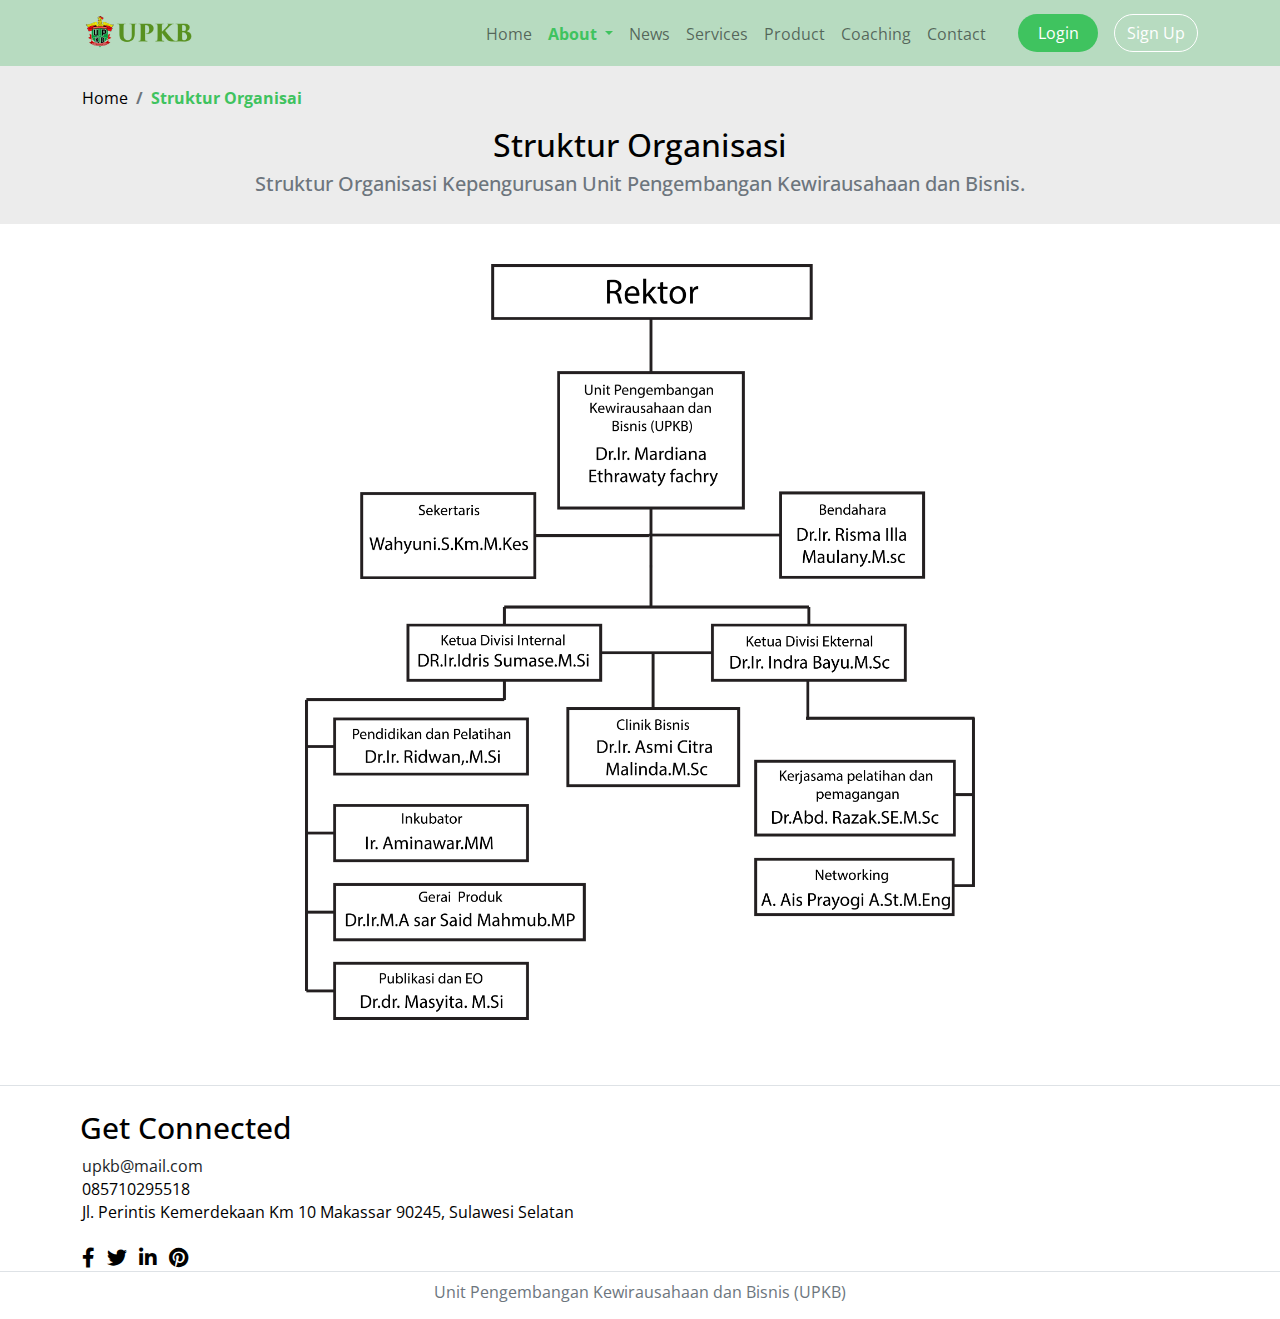
<file: struktur.html>
<!DOCTYPE html>
<html lang="en">
  <head>
    <meta charset="UTF-8" />
    <meta http-equiv="X-UA-Compatible" content="IE=edge" />
    <meta name="viewport" content="width=device-width, initial-scale=1.0" />
    <title>UPKB</title>
    <link rel="stylesheet" href="libraries/bootstrap/css/bootstrap.css" />
    <link rel="preconnect" href="https://fonts.googleapis.com" />
    <link rel="preconnect" href="https://fonts.gstatic.com" crossorigin />
    <link href="https://fonts.googleapis.com/css2?family=Inter:wght@200;400;600;700;900&family=Montserrat&family=Open+Sans:wght@300;400;500;600;700&display=swap" rel="stylesheet" />
    <link rel="stylesheet" href="styles/style.css" />
    <link rel="stylesheet" href="https://cdnjs.cloudflare.com/ajax/libs/font-awesome/6.0.0/css/all.min.css" />
    <link rel="stylesheet" href="libraries/bootstrap-icons/bootstrap-icons.css" />
    <link rel="stylesheet" href="libraries/aos/aos.css" />
  </head>
  <body>
    <!-- Navbar -->
    <div class="container">
      <nav class="navbar navbar-expand-lg navbar-light bg-lights">
        <!-- <div class="container-fluid"> -->
        <a class="navbar-brand" href="#">
          <img src="images/navbar.png" alt="" />
        </a>
        <button class="navbar-toggler" type="button" data-bs-toggle="collapse" data-bs-target="#navbarNav" aria-controls="navbarNav" aria-expanded="false" aria-label="Toggle navigation">
          <span class="navbar-toggler-icon"></span>
        </button>
        <div class="collapse navbar-collapse" id="navbarNav">
          <ul class="navbar-nav ms-auto">
            <li class="nav-item">
              <a class="nav-link" aria-current="page" href="index.html">Home</a>
            </li>
            <li class="nav-item dropdown">
              <a class="nav-link dropdown-toggle active" href="#" id="navbarNavDropdown" role="button" data-bs-toggle="dropdown" aria-expanded="false">About </a>
              <ul class="dropdown-menu" aria-labelledby="navbarNavDropdown">
                <li><a class="dropdown-item" href="about.html">UPKB</a></li>
                <li><a class="dropdown-item active" href="struktur.html">Struktur Oragnisasi</a></li>
              </ul>
            </li>

            <li class="nav-item">
              <a class="nav-link" href="activites.html">News</a>
            </li>
            <li class="nav-item">
              <a class="nav-link" href="services.html">Services</a>
            </li>
            <li class="nav-item">
              <a class="nav-link" href="product.html">Product</a>
            </li>
            <li class="nav-item">
              <a class="nav-link" href="coaching.html">Coaching</a>
            </li>
            <li class="nav-item">
              <a class="nav-link" href="contact.html">Contact</a>
            </li>
          </ul>

          <!-- Mobile -->
          <div class="d-grid gap-2 d-md-flex justify-content-md-end d-sm-block d-md-none">
            <button class="btn btn-login my-2 my-sm-0" data-bs-toggle="modal" data-bs-target="#exampleModal">Login</button>
            <button class="btn btn-outline-success">Sign Up</button>
          </div>
          <!-- Desktop -->
          <div class="d-grid gap-2 d-md-flex justify-content-md-end d-none d-md-block">
            <button class="btn btn-login ms-4 me-md-2" data-bs-toggle="modal" data-bs-target="#exampleModal">Login</button>
            <button class="btn btn-outline-success">Sign Up</button>
          </div>

          <!-- Modal -->
          <div class="modal fade" id="exampleModal" tabindex="-1" aria-labelledby="exampleModalLabel" aria-hidden="true">
            <div class="modal-dialog">
              <div class="modal-content">
                <div class="modal-header">
                  <h5 class="modal-title" id="exampleModalLabel">Modal title</h5>
                  <button type="button" class="btn-close" data-bs-dismiss="modal" aria-label="Close"></button>
                </div>
                <div class="modal-body">...</div>
                <div class="modal-footer">
                  <button type="button" class="btn btn-secondary" data-bs-dismiss="modal">Close</button>
                  <button type="button" class="btn btn-primary">Save changes</button>
                </div>
              </div>
            </div>
          </div>
        </div>
        <!-- </div> -->
      </nav>
    </div>

    <!-- Main -->
    <main>
      <div class="bkg-about">
        <div class="container">
          <nav aria-label="breadcrumb">
            <ol class="breadcrumb">
              <li class="breadcrumb-item"><a class="text-decoration-none text-black" href="index.html">Home</a></li>
              <li class="breadcrumb-item active" aria-current="page">Struktur Organisai</li>
            </ol>
          </nav>
          <h2 class="text-center">Struktur Organisasi</h2>
          <h5 class="text-center text-secondary">Struktur Organisasi Kepengurusan Unit Pengembangan Kewirausahaan dan Bisnis.</h5>
        </div>
      </div>
      <!-- Struktur -->
      <section class="struktur">
        <div class="container">
          <div class="row text-center" data-aos="fade-up" data-aos-duration="1000" data-aos-delay="150">
            <div class="col"><img src="images/struktur.png" alt="" /></div>
          </div>
        </div>
      </section>
      <!-- Footer -->
      <footer class="section-footer">
        <div class="border-top mb-4"></div>
        <div class="container">
          <div class="row mb-2">
            <h3 class="footer-title">Get Connected</h3>
            <ul>
              <li class="list-unstyled">
                <a href="mailto:upkb@mail.com" class="link-dark text-decoration-none">upkb@mail.com</a>
              </li>
              <li class="list-unstyled">085710295518</li>
              <li class="list-unstyled">Jl. Perintis Kemerdekaan Km 10 Makassar 90245, Sulawesi Selatan</li>
            </ul>
          </div>
          <div>
            <a href="#" class="text-black"><i class="fab fa-facebook-f me-2 icon-style"></i></a>
            <a href="#" class="text-black"><i class="fab fa-twitter me-2 icon-style"></i></a>
            <a href="#" class="text-black"><i class="fab fa-linkedin-in me-2 icon-style"></i></a>
            <a href="#" class="text-black"><i class="fab fa-pinterest me-2 icon-style"></i></a>
          </div>
        </div>
        <div class="border-bottom"></div>
        <div class="container-fluid">
          <div class="row justify-content-center align-items-center pt-2">
            <div class="col-auto text-muted">Unit Pengembangan Kewirausahaan dan Bisnis (UPKB)</div>
          </div>
        </div>
      </footer>
    </main>
    <script src="libraries/bootstrap/js/bootstrap.js"></script>
    <script src="libraries/aos/aos.js"></script>
    <script>
      AOS.init();
      AOS.init({
        once: true,
      });
    </script>
  </body>
</html>
</file>
<file: styles/style.css>
:root {
  scroll-behavior: smooth;
}

body {
  background-color: #b7dbc0;
  font-family: "Open Sans", sans-serif;
  color: #000;
  /* max-width: 100vw; */
}

.overlay {
  position: absolute;
  height: 100%;
  width: 100%;
  top: 0;
  left: 0;
  background: rgba(0, 0, 0, 0.6);
  color: white;
  display: flex;
  align-items: center;
  justify-content: center;
  flex-direction: column;
}

.navbar-brand img {
  max-height: 40px;
}

ul li:after {
  content: '';
  display: block;
  width: 0;
  height: 2px;
  background: #34ab51;
  box-shadow: 0px 0px 1px #34ab51;
  border-radius: 10px;
  transition: .3s;
  margin-top: -3px;
}
ul li:hover:after {
  width: 100%;
}


.navbar-light .navbar-nav .nav-link.active {
  font-weight: bold;
  color: #3fc35f !important;
  
}

.bg-light {
  --bs-bg-opacity: 0;
}
.btn-navbar-right {
  margin-top: -10px !important;
  margin-bottom: -8px !important;
  margin-right: -18px !important;

  border-radius: 8;
}

.dropdown-menu {
  background-color: #b7dbc0;
  display:  none;
  z-index: 1;
  box-shadow: 0px 8px 16px 0px rgba(0,0,0,0.2);
  transition: .7s;
}

.dropdown:hover .dropdown-menu {
  display: block;
}

.dropdown-item:hover {
  background-color: #b7dbc0;
}

.btn-login {
  background-color: #3fc35f;
  color: #ffffff;
  width: 80px;
  border-radius: 20px;
  transition: all 0.5s ease 0s;
  transition-property: all;
  transition-duration: 0.5s;
  transition-timing-function: ease;
  transition-delay: 0s;
}
.btn-login:hover {
  background-color: #34ab51;
  color: #ffffff;
}

.btn-outline-success {
  color: #fff;
  border-color: #fff;
  /* margin-left: -10px; */
  border-radius: 20px;
  transition: all 0.5s ease 0s;
  transition-property: all;
  transition-duration: 0.5s;
  transition-timing-function: ease;
  transition-delay: 0s;
}
.btn-outline-success:hover {
  background-color: #34ab51;
  border-color: #34ab51;
}

.section-news {
  min-height: 650px;
  background-color: #ececec;
}

.section-news .card {
  min-height: 520px;
  max-height: 520px;
}

.section-news .section-news-heading {
  margin-top: 80px;
}

.row a {
  margin-top: -30px;
}

.card a {
  font-weight: bold;
  color: #333;
}

.section-about {
  min-height: 650px;
  background-color: #fff;
  padding-top: 80px;
}

.row h2 {
  font-weight: bold;
}

.border-secondary {
  border-color: #ececec !important;
  border-radius: 8px;
  box-shadow: 8px 8px 16px #d6d6d6, -8px -8px 16px #ffffff;
}

.section-about .border-secondary{
  min-height: 210px;
}

.text-about {
  font-weight: bold;
  font-size: 28px;
  color: #3fc35f;
  min-height: 55px;
}

.section-partners {
  background-color: #ececec;
  padding-top: 80px;
  padding-bottom: 80px;
}

.section-partners p {
  font-size: 18px;
}

.img-partner {
  max-height: 140px;
}

@media (max-width: 767.98px) {
  .section-partners img {
    max-height: 59px;
  }

  .section-news .card img{
    max-height: 400px;
  }

  .btn-login {
    background-color: #3fc35f;
    color: #ffffff;
    width: 100%;
    border-radius: 20px;
  }

}

@media (max-width: 991.98px) {
  .section-partners img {
    max-height: 80px;
  }
}

.section-services {
  min-height: 650px;
  background-color: #fff;
  padding-top: 80px;
  padding-bottom: 80px;
}

.service-icon {
  font-size: 40px;
  color: #3fc35f;
  transition: all 0.5s ease 0s;
  transition-property: all;
  transition-duration: 0.5s;
  transition-timing-function: ease;
  transition-delay: 0s;
}

.service-icon:hover {
  color: #333;
}

.section-services .card-body {
  border-radius: 8px;
  box-shadow: 8px 8px 16px #d6d6d6, -8px -8px 16px #ffffff;
}

.testi {
  min-height: 650px;
  background-color: #fff;
  padding-top: 80px;
  padding-bottom: 80px;
}

/* testimonial */


.background-box {
  width: 100%;
  height: 300px;
  background-color: #3fc35f;
  margin-top: -350px;
}

.testimonial-view {
  max-width: 900px;
  padding: 0 15px 15px;
  margin: 0 auto 70px auto;
  border-radius: 3px;
}

.testi .block {
  background: #fff;
  color: #333;
  padding: 50px 15px 15px;
  margin: 50px 50px;
  border: 2px solid #34ab51;
  border-radius: 11px;
  box-shadow: 0 5px 30px -5px rgba(0, 0, 0, 0.15);
  -webkit-box-shadow: 0 5px 30px -5px rgba(0, 0, 0, 0.15);
  min-height: 400px;
  max-height: 400px;
}

@media (max-width: 767.98px) {
  .testi .image img {
    height:50px !important;
    width: 50px !important;
    border: 2px solid #34ab51;
    border-radius: 170px;
    box-shadow: 0 5px 10px rgba(0,0,0,0.1);
    -webkit-box-shadow: 0 5px 10px rgba(0,0,0,0.1);
    margin-top: -10px;
  }

  .testi .content {
    text-align: justify;
    font-size: 12px !important;
    margin-top: -10px;
  }

  @media (max-width: 767.98px) {
    #testi {
      overflow: hidden;
    }
  }

  .testi .user-name {
    font-weight: bold;
    margin-bottom: 5px;
    text-align: center;
    padding-bottom: 5px;
    position: relative;
    font-size:18px;
    margin-top: -10px;
  }

  .testi h5 {
    font-size: 14px;
    margin-top: -5px;
  }

  .testi .image {
    position: relative;
    margin-top: -20px;
    margin-bottom: 10px;
  }
}

.testi .block .row {
  display: -webkit-box;
  display: -ms-flexbox;
  display: flex;
  place-item: normal;
}

.testi .user {
  margin-bottom: 30px;
  text-align: center;
}

.testi .image {
  position: relative;
  margin; 0 15px 30px 15px;
}

.testi .image img {
  height:170px;
  width: 170px;
  border: 2px solid #34ab51;
  border-radius: 170px;
  box-shadow: 0 5px 10px rgba(0,0,0,0.1);
  -webkit-box-shadow: 0 5px 10px rgba(0,0,0,0.1);
}

.testi .user-name {
  font-weight: bold;
  margin-bottom: 10px;
  text-align: center;
  padding-bottom: 10px;
  position: relative;
}
.testi .user-name::after{
  content: "";
  height: 4px;
  width: 50px;
  position: absolute;
  bottom: 0;
  left: calc(50% - 20px);
  background: #34ab51;
}

.testi .content {
  text-align: justify;
  font-size: 18px;
  
}

.testi .carousel-control-prev{
  left:-50px;
}
.testi .carousel-control-next{
  right:-50px;
}

.testi .carousel-control-prev-icon, .testi .carousel-control-next-icon {
  width: 50px;
  height: 50px;
  color: #34ab51;
}

.contact {
  background-color: #fff;
  min-height: 600px;
  padding-top: 65px;
  padding-bottom: 65px;
}

.section-footer {
  background-color: #fff;
  padding-top: 65px;
  padding-bottom: 15px;
}

.section-footer .footer-title {
  padding-left:10px;
  font-size: 30px;
  color: #000;
}

.icon-style:hover{
  color: #34ab51;
}

.section-footer .icon-style{
  font-size: 20px;
}

.bkg-about {
  background-color: #ececec;
  padding-top: 20px;
  padding-bottom: 20px;
}
.breadcrumb-item.active{
  font-weight: bold;
  color: #3FC35F !important;
}

.visimisi{
  font-weight: bold;
  color:#3fc35f;
}

.about{
  background-color: #fff;
  padding-top: 40px;
}

.struktur{
  background-color: #fff;
  padding-top: 40px;
}

.dropdown-item.active {
  background-color: #3fc35f;
}

.struktur img{
  width: 60%;
}

.news {
  min-height:640px;
  background-color: #fff;
  padding-top: 40px;
}

.news a{
  font-size: 14px;
  color: #000;
  
}
.news a:hover {
  color: #3fc35f;
}

.news .news-img {
  max-width: 100%;
  min-width: 600px;
  min-height: 500px;
  max-height: 500px;
}

.news li a {
  font-size: 16px;
}

.page-item.active .page-link{
  background-color: #3fc35f;
  border-color: #3fc35f;
}

.partners {
  min-height:640px;
  background-color: #fff;
  padding-top: 40px;
}

.partners .img-partners{
  max-width:150px;
}

.partners .border-secondary {
  border-color: #3FC35F !important;
  border-radius: 8px;
  box-shadow: 8px 8px 16px #d6d6d6, -8px -8px 16px #ffffff;
}

.partners .card {
  min-height: 260px;
  max-height: 260px;
}

.section-coach {
  min-height:100vh;
  background-color: #fff;
  padding-top: 40px;
}

#cardCoach {
  min-height: auto;
  max-height: fit-content;
  padding-bottom: 15px;
}

.section-coach .btn-outline-success {
  border-color: #3fc35f;
  color: #333;
  border-radius: 8px;
  font-size: 20px;
  transition: all 0.5s ease 0s;
  transition-property: all;
  transition-duration: 0.5s;
  transition-timing-function: ease;
  transition-delay: 0s;
}
.section-coach .btn-outline-success:hover {
  color: #fff;
}

.section-coach .form-control{
  border-color: #3fc35f;
}

.section-coach .coach-img {
  border-radius: 11px;
  padding: 5px;
  max-width: 100%;
  max-height: 250px;
}

@media (max-width: 767.98px) {
  .section-coach .coach-img {
    border-radius: 11px;
    padding: 5px;
    max-width: 100%;
    max-height: 300px;
  }

}

.section-coach .card {
  border-color: #3fc35f;
  border-radius: 8px;
  min-height: 400px;
  max-height: 400px;
}

.section-coach .card-body{
  padding: 10px;
  margin-top: 4px;
  overflow: hidden;
}

.section-coach .card-text{
  font-size: 14px;
}

.section-contact {
  /* min-height:100vh; */
  background-color: #fff;
  padding-top: 40px;
}

.section-contact .icon-style{
  font-size: 20px;
}

.section-product {
  min-height:100vh;
  background-color: #fff;
  padding-top: 40px;
}

.section-product .inline {
  width: auto;
  height: auto;
  display: inline;
}

.section-product .product-img {
  border-radius: 11px;
  padding: 5px;
  max-width: 100%;
  max-height: 250px;
}

@media (max-width: 767.98px) {
  .section-product .product-img {
    border-radius: 11px;
    padding: 5px;
    max-width: 100%;
    max-height: 250px;
  }

}

.section-product .card {
  border-color: #3fc35f;
  border-radius: 8px;
  min-height: 435px;
  max-height: 435px;
}

.section-product .card-body{
  padding: 10px;
  margin-top: 4px;
  overflow: hidden;
}

.section-product .card-text{
  font-size: 14px;
}

.section-product .btn-login {
  background-color: #3fc35f;
  border-radius: 8px;
  margin-bottom: 5px;
  transition: all 0.5s ease 0s;
  transition-property: all;
  transition-duration: 0.5s;
  transition-timing-function: ease;
  transition-delay: 0s;
}
.section-product .btn-login:hover{
  background-color: #34ab51;
}

.section-detail {
  min-height:100vh;
  background-color: #fff;
  padding-top: 40px;
}

.section-detail .detail-img {
  max-width: 100%;
  max-height: 400px;
  background-size: cover;
}

.section-detail .card-text.harga{
  color: #409D56;
  font-weight: bold;
  font-size: 16px;
}

.section-detail .productlain-img {
  border-radius: 11px;
  padding: 5px;
  max-width: 100%;
  max-height: 250px;
}
.section-detail .card.productlain {
  border-color: #3fc35f;
  border-radius: 8px;
  min-height: 435px;
  max-height: 435px;
}

.section-detail .card-body.productlain{
  padding: 10px;
  margin-top: 4px;
  overflow: hidden;
}

.section-detail .card-text.productlain{
  font-size: 14px;
}

.section-detail .card{
  border-color: #3fc35f;
  border-radius: 8px;
}

.section-detail .btn-login {
  background-color: #3fc35f;
  border-radius: 8px;
  margin-bottom: 5px;
  transition: all 0.5s ease 0s;
  transition-property: all;
  transition-duration: 0.5s;
  transition-timing-function: ease;
  transition-delay: 0s;
}
.section-detail .btn-login:hover {
  background-color: #34ab51;
  border-radius: 8px;
  margin-bottom: 5px;
}

#myBtn {
  display: none; /* Hidden by default */
  position: fixed; /* Fixed/sticky position */
  bottom: 20px; /* Place the button at the bottom of the page */
  right: 30px; /* Place the button 30px from the right */
  z-index: 99; /* Make sure it does not overlap */
  border: none; /* Remove borders */
  outline: none; /* Remove outline */
  background-color: #3fc35f; /* Set a background color */
  color: white; /* Text color */
  cursor: pointer; /* Add a mouse pointer on hover */
  padding: 11px; /* Some padding */
  border-radius: 11px; /* Rounded corners */
  font-size: 20px; /* Increase font size */
  width: 48px;
  height: 48px;
  transition: all .2s ease-in-out 0s;
}


#myBtn:hover {
  background-color: #34ab51; /* Add a dark-grey background on hover */
}
</file>
